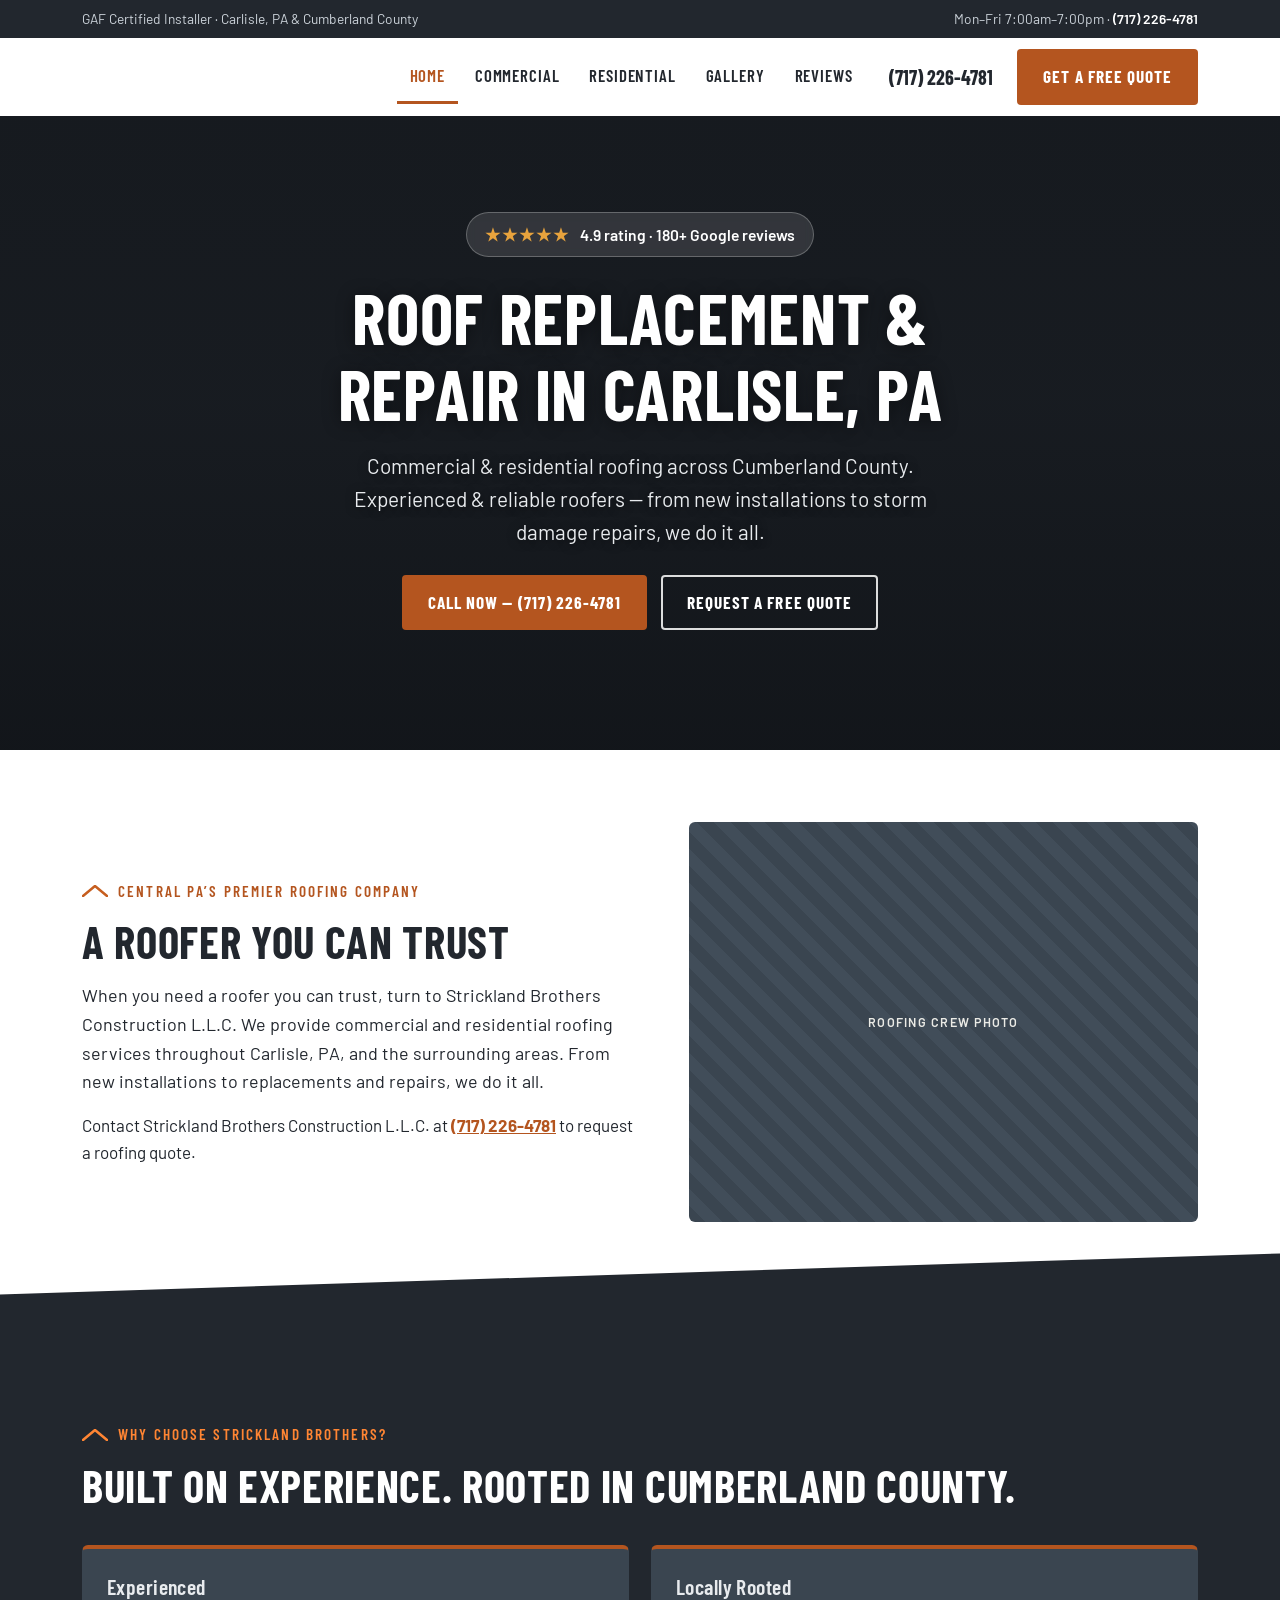
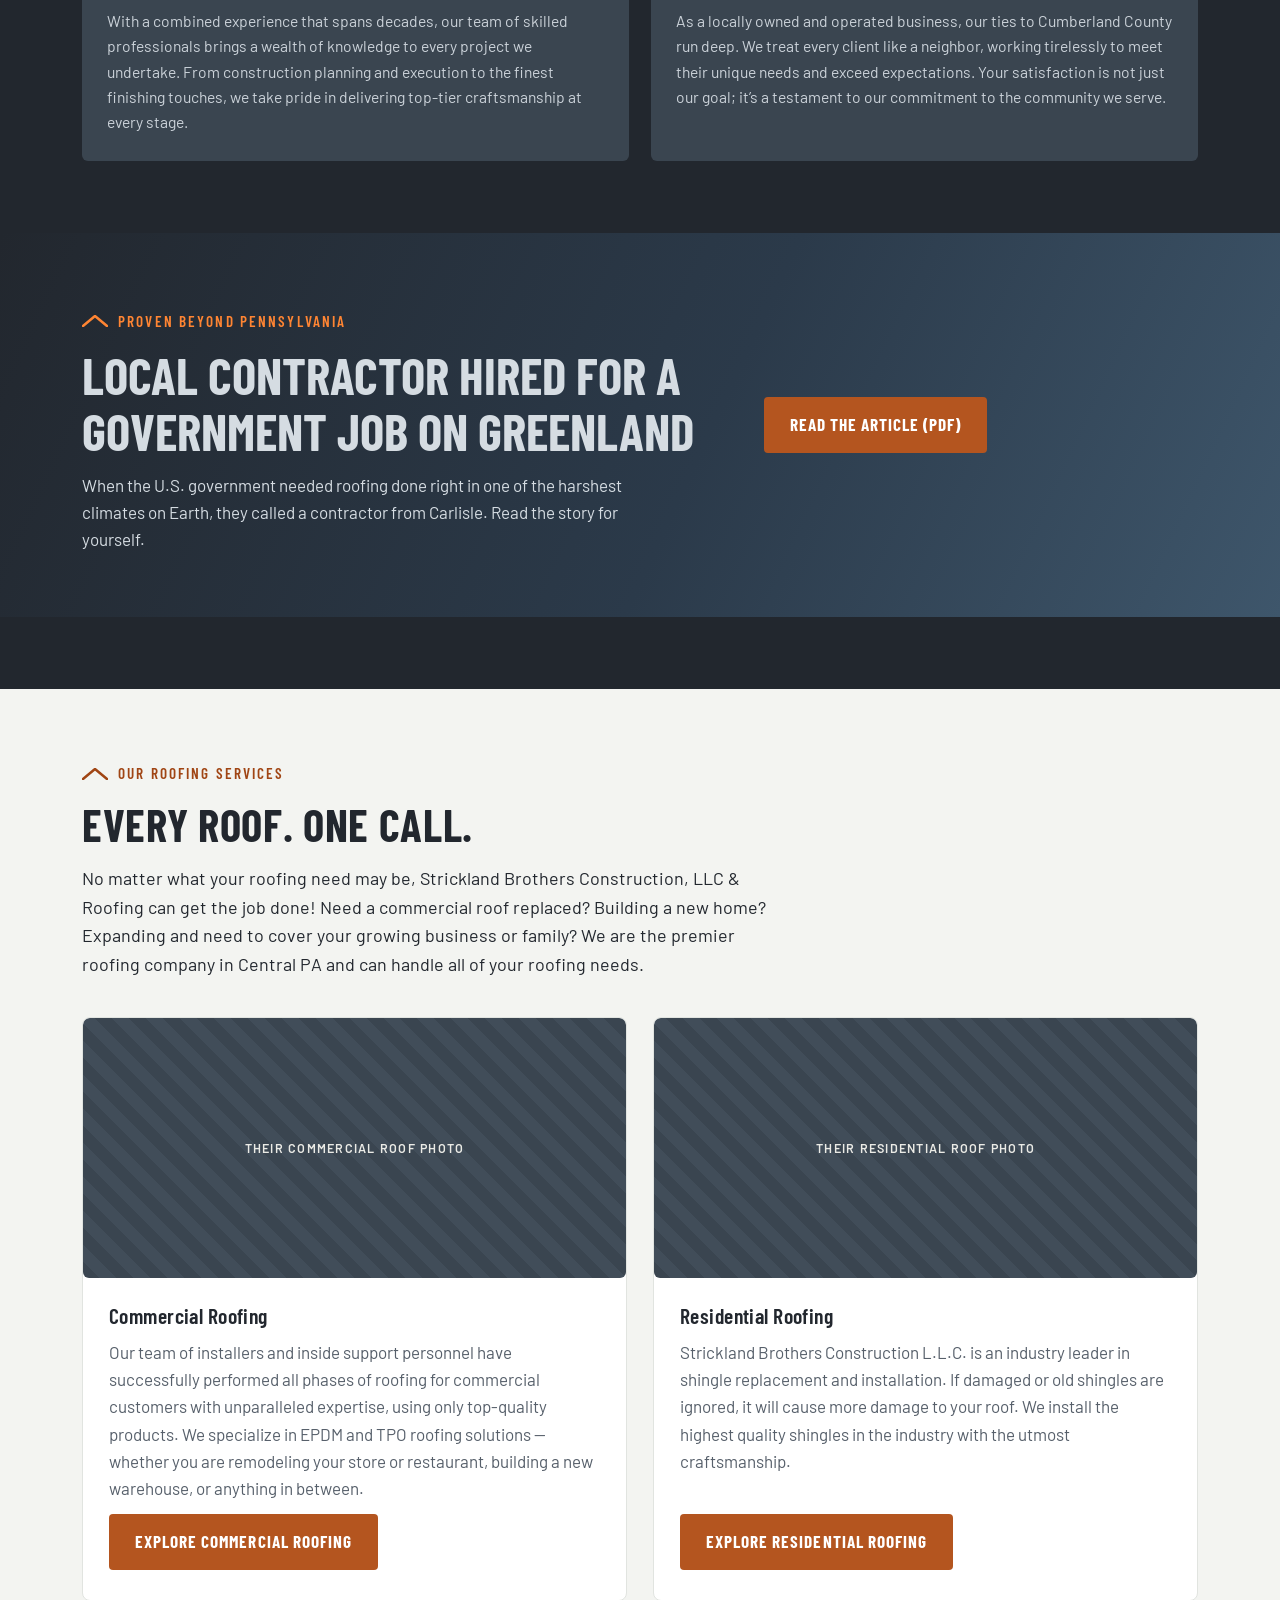
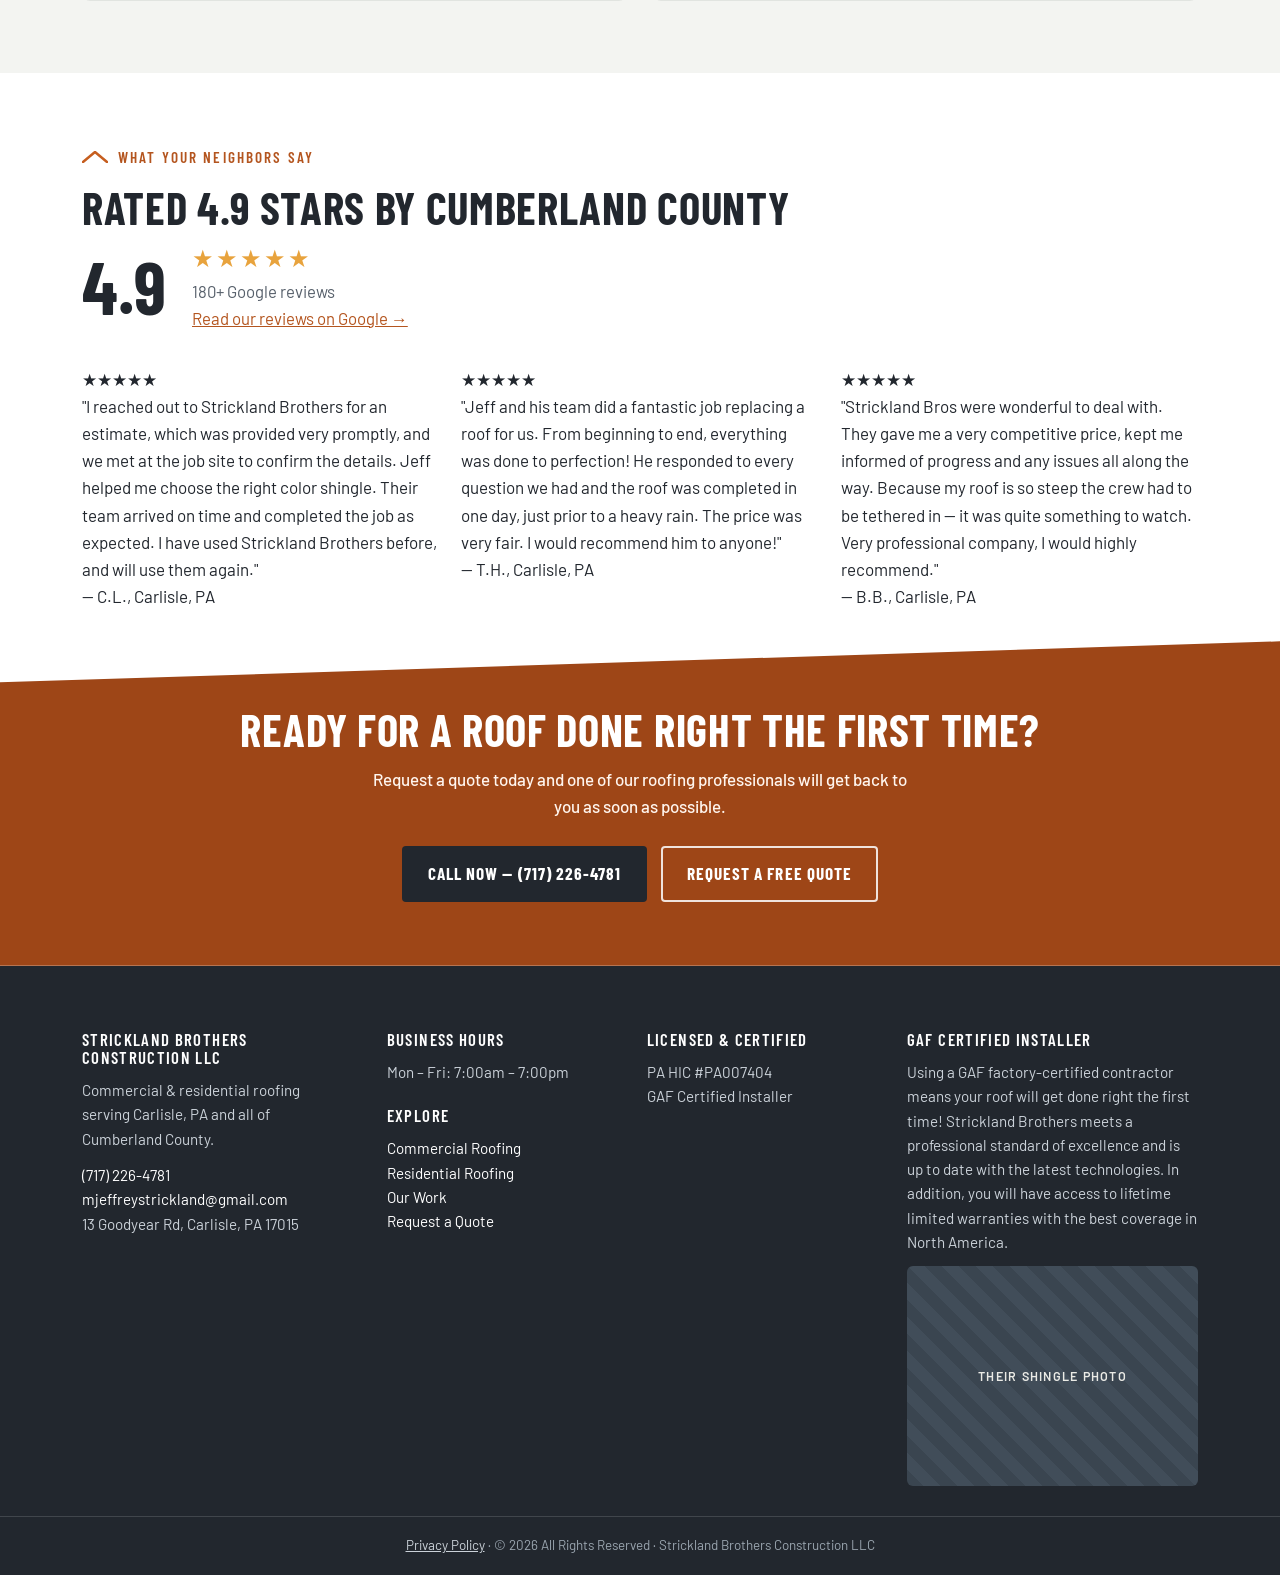
<file: index.html>
<!DOCTYPE html>
<html lang="en">
<head>
<meta charset="utf-8">
<meta name="viewport" content="width=device-width, initial-scale=1">
<title>Roofing Company in Carlisle, PA | Strickland Brothers Construction LLC &amp; Roofing | Cumberland County</title>
<meta name="description" content="Strickland Brothers Construction LLC offers expert commercial and residential roofing in Carlisle, PA and Cumberland County — installations, replacements, and repairs. Call (717) 226-4781.">
<link rel="icon" href="favicon.ico">
<script type="application/ld+json">
{
  "@context": "https://schema.org",
  "@type": "RoofingContractor",
  "name": "Strickland Brothers Construction LLC & Roofing",
  "telephone": "(717) 226-4781",
  "email": "mjeffreystrickland@gmail.com",
  "url": "https://t67d8e125-theta.vercel.app",
  "address": {
    "@type": "PostalAddress",
    "streetAddress": "13 Goodyear Rd",
    "addressLocality": "Carlisle",
    "addressRegion": "PA",
    "postalCode": "17015"
  },
  "geo": {
    "@type": "GeoCoordinates",
    "latitude": 40.2015,
    "longitude": -77.1895
  },
  "areaServed": ["Carlisle", "Cumberland County", "Central PA"],
  "openingHours": "Mo-Fr 07:00-19:00",
  "priceRange": "$$",
  "hasOfferCatalog": {
    "@type": "OfferCatalog",
    "name": "Roofing Services",
    "itemListElement": [
      { "@type": "Offer", "itemOffered": { "@type": "Service", "name": "Commercial Roofing" } },
      { "@type": "Offer", "itemOffered": { "@type": "Service", "name": "Residential Roofing" } }
    ]
  },
  "aggregateRating": {
    "@type": "AggregateRating",
    "ratingValue": "4.9",
    "reviewCount": "180"
  }
}
</script>
<link rel="preconnect" href="https://fonts.googleapis.com">
<link rel="preconnect" href="https://fonts.gstatic.com" crossorigin>
<link href="https://fonts.googleapis.com/css2?family=Barlow+Condensed:wght@600;700&family=Barlow:wght@400;500;600;700&display=swap" rel="stylesheet">
<link rel="stylesheet" href="styles.css">
</head>
<body>
<div class="topbar">
  <div class="wrap">
    <span>GAF Certified Installer &middot; Carlisle, PA &amp; Cumberland County</span>
    <span><span class="hours">Mon&ndash;Fri 7:00am&ndash;7:00pm &middot; </span><a href="tel:7172264781">(717) 226-4781</a></span>
  </div>
</div>
<header class="site-header">
  <div class="wrap">
    <a class="logo" href="index.html" aria-label="Strickland Brothers Construction — home">
      <img data-slot="logo" width="116" height="52" alt="Strickland Brothers Construction LLC &amp; Roofing"
           onerror="this.remove();this.parentElement.querySelector('.logo-text').style.display='block'">
      <span class="logo-text">Strickland Brothers<span>Carlisle &middot; Cumberland Co., PA</span></span>
    </a>
    <button class="nav-toggle" aria-expanded="false" aria-label="Open menu"><span></span><span></span><span></span></button>
    <nav class="nav" aria-label="Main">
    <a href="index.html" aria-current="page">Home</a>
    <a href="commercial.html">Commercial</a>
    <a href="residential.html">Residential</a>
    <a href="gallery.html">Gallery</a>
    <a href="index.html#reviews">Reviews</a>
    </nav>
    <a class="header-phone cta-head" href="tel:7172264781">(717) 226-4781</a>
    <a class="btn btn-copper cta-head" href="contact.html">Get a Free Quote</a>
  </div>
</header>
<main>

<section class="hero">
  <video muted loop playsinline autoplay aria-hidden="true"></video>
  <div class="scrim"></div>
  <div class="wrap">
    <!-- NOTE FOR DANIEL: 4.9 rating verified across their GAF profile (179 reviews),
         RooferRate (170), and other aggregators. Confirm the live count on their
         Google Business Profile and update the number + link below. -->
    <a class="rating-badge" href="https://www.google.com/search?q=Strickland+Brothers+Construction+LLC+and+Roofing+Carlisle+PA+reviews" target="_blank" rel="noopener">
      <span class="stars" aria-hidden="true">&#9733;&#9733;&#9733;&#9733;&#9733;</span>
      <span>4.9 rating &middot; 180+ Google reviews</span>
    </a>
    <h1>Roof Replacement &amp; Repair in Carlisle, PA</h1>
    <p class="sub">Commercial &amp; residential roofing across Cumberland County. Experienced &amp; reliable roofers &mdash; from new installations to storm damage repairs, we do it all.</p>
    <div class="cta-row">
      <a class="btn btn-copper" href="tel:7172264781">Call Now &mdash; (717) 226-4781</a>
      <a class="btn btn-ghost" href="contact.html">Request a Free Quote</a>
    </div>
  </div>
</section>

<section class="section">
  <div class="wrap split">
    <div>
      <p class="ridge"><svg width="26" height="12" viewBox="0 0 26 12" aria-hidden="true"><path d="M1 11 13 1l12 10" fill="none" stroke="currentColor" stroke-width="2.5" stroke-linecap="round" stroke-linejoin="round"/></svg>Central PA&rsquo;s Premier Roofing Company</p>
      <h2>A Roofer You Can Trust</h2>
      <p class="lead" style="margin-top:16px">When you need a roofer you can trust, turn to Strickland Brothers Construction L.L.C. We provide commercial and residential roofing services throughout Carlisle, PA, and the surrounding areas. From new installations to replacements and repairs, we do it all.</p>
      <p style="margin-top:16px">Contact Strickland Brothers Construction L.L.C. at <a href="tel:7172264781"><strong>(717) 226-4781</strong></a> to request a roofing quote.</p>
    </div>
    <div class="photo">
      <img data-slot="home-intro" width="431" height="400" alt="Roofers at work on a residential roof" data-label="Roofing crew photo">
    </div>
  </div>
</section>

<section class="section dark pitch-top">
  <div class="wrap pitch-pad" style="padding-bottom:16px">
    <p class="ridge"><svg width="26" height="12" viewBox="0 0 26 12" aria-hidden="true"><path d="M1 11 13 1l12 10" fill="none" stroke="currentColor" stroke-width="2.5" stroke-linecap="round" stroke-linejoin="round"/></svg>Why Choose Strickland Brothers?</p>
    <h2>Built on Experience. Rooted in Cumberland County.</h2>
    <div class="cards">
      <div class="card">
        <h3>Experienced</h3>
        <p>With a combined experience that spans decades, our team of skilled professionals brings a wealth of knowledge to every project we undertake. From construction planning and execution to the finest finishing touches, we take pride in delivering top-tier craftsmanship at every stage.</p>
      </div>
      <div class="card">
        <h3>Locally Rooted</h3>
        <p>As a locally owned and operated business, our ties to Cumberland County run deep. We treat every client like a neighbor, working tirelessly to meet their unique needs and exceed expectations. Your satisfaction is not just our goal; it&rsquo;s a testament to our commitment to the community we serve.</p>
      </div>
    </div>
  </div>
  <div class="greenland" style="margin-top:56px">
    <div class="wrap">
      <div>
        <p class="ridge"><svg width="26" height="12" viewBox="0 0 26 12" aria-hidden="true"><path d="M1 11 13 1l12 10" fill="none" stroke="currentColor" stroke-width="2.5" stroke-linecap="round" stroke-linejoin="round"/></svg>Proven Beyond Pennsylvania</p>
        <p class="stat">Local Contractor Hired for a Government Job on Greenland</p>
        <p>When the U.S. government needed roofing done right in one of the harshest climates on Earth, they called a contractor from Carlisle. Read the story for yourself.</p>
      </div>
      <div>
        <a class="btn btn-copper" href="https://irp.cdn-website.com/66a233cc/files/uploaded/Greenland.pdf" target="_blank" rel="noopener">Read the Article (PDF)</a>
      </div>
    </div>
  </div>
</section>

<section class="section stone">
  <div class="wrap">
    <p class="ridge"><svg width="26" height="12" viewBox="0 0 26 12" aria-hidden="true"><path d="M1 11 13 1l12 10" fill="none" stroke="currentColor" stroke-width="2.5" stroke-linecap="round" stroke-linejoin="round"/></svg>Our Roofing Services</p>
    <h2>Every Roof. One Call.</h2>
    <p class="lead" style="margin-top:16px">No matter what your roofing need may be, Strickland Brothers Construction, LLC &amp; Roofing can get the job done! Need a commercial roof replaced? Building a new home? Expanding and need to cover your growing business or family? We are the premier roofing company in Central PA and can handle all of your roofing needs.</p>
    <div class="svc-cards">
      <article class="svc">
        <img data-slot="home-commercial" width="700" height="260" alt="Commercial flat roof installation by Strickland Brothers" data-label="Their commercial roof photo">
        <div class="svc-body">
          <h3>Commercial Roofing</h3>
          <p>Our team of installers and inside support personnel have successfully performed all phases of roofing for commercial customers with unparalleled expertise, using only top-quality products. We specialize in EPDM and TPO roofing solutions &mdash; whether you are remodeling your store or restaurant, building a new warehouse, or anything in between.</p>
          <a class="btn btn-copper" href="commercial.html">Explore Commercial Roofing</a>
        </div>
      </article>
      <article class="svc">
        <img data-slot="home-residential" width="700" height="260" alt="New shingle roof installed on a Carlisle home" data-label="Their residential roof photo">
        <div class="svc-body">
          <h3>Residential Roofing</h3>
          <p>Strickland Brothers Construction L.L.C. is an industry leader in shingle replacement and installation. If damaged or old shingles are ignored, it will cause more damage to your roof. We install the highest quality shingles in the industry with the utmost craftsmanship.</p>
          <a class="btn btn-copper" href="residential.html">Explore Residential Roofing</a>
        </div>
      </article>
    </div>
  </div>
</section>

<section class="section" id="reviews">
  <div class="wrap">
    <p class="ridge"><svg width="26" height="12" viewBox="0 0 26 12" aria-hidden="true"><path d="M1 11 13 1l12 10" fill="none" stroke="currentColor" stroke-width="2.5" stroke-linecap="round" stroke-linejoin="round"/></svg>What Your Neighbors Say</p>
    <h2>Rated 4.9 Stars by Cumberland County</h2>
    <div class="review-summary">
      <span class="big-score">4.9</span>
      <div class="meta">
        <div class="stars" aria-hidden="true">&#9733;&#9733;&#9733;&#9733;&#9733;</div>
        <div>180+ Google reviews</div>
        <a href="https://www.google.com/search?q=Strickland+Brothers+Construction+LLC+and+Roofing+Carlisle+PA+reviews" target="_blank" rel="noopener">Read our reviews on Google &rarr;</a>
      </div>
    </div>
    <div class="review-cards">
      <div class="review-card">
        <div class="review-stars">&#9733;&#9733;&#9733;&#9733;&#9733;</div>
        <p class="review-text">"I reached out to Strickland Brothers for an estimate, which was provided very promptly, and we met at the job site to confirm the details. Jeff helped me choose the right color shingle. Their team arrived on time and completed the job as expected. I have used Strickland Brothers before, and will use them again."</p>
        <p class="review-author">— C.L., Carlisle, PA</p>
      </div>
      <div class="review-card">
        <div class="review-stars">&#9733;&#9733;&#9733;&#9733;&#9733;</div>
        <p class="review-text">"Jeff and his team did a fantastic job replacing a roof for us. From beginning to end, everything was done to perfection! He responded to every question we had and the roof was completed in one day, just prior to a heavy rain. The price was very fair. I would recommend him to anyone!"</p>
        <p class="review-author">— T.H., Carlisle, PA</p>
      </div>
      <div class="review-card">
        <div class="review-stars">&#9733;&#9733;&#9733;&#9733;&#9733;</div>
        <p class="review-text">"Strickland Bros were wonderful to deal with. They gave me a very competitive price, kept me informed of progress and any issues all along the way. Because my roof is so steep the crew had to be tethered in — it was quite something to watch. Very professional company, I would highly recommend."</p>
        <p class="review-author">— B.B., Carlisle, PA</p>
      </div>
    </div>
  </div>
</section>
<section class="cta-band pitch-top">
  <div class="wrap pitch-pad" style="padding-bottom:64px">
    <h2>Ready for a Roof Done Right the First Time?</h2>
    <p>Request a quote today and one of our roofing professionals will get back to you as soon as possible.</p>
    <div class="cta-row" style="display:flex;gap:14px;justify-content:center;flex-wrap:wrap">
      <a class="btn btn-dark" href="tel:7172264781">Call Now &mdash; (717) 226-4781</a>
      <a class="btn btn-ghost" href="contact.html">Request a Free Quote</a>
    </div>
  </div>
</section>
</main>
<footer class="site-footer">
  <div class="wrap">
    <div>
      <h3>Strickland Brothers Construction LLC</h3>
      <p>Commercial &amp; residential roofing serving Carlisle, PA and all of Cumberland County.</p>
      <p style="margin-top:12px"><a href="tel:7172264781">(717) 226-4781</a><br>
      <a href="mailto:mjeffreystrickland@gmail.com">mjeffreystrickland@gmail.com</a><br>
      13 Goodyear Rd, Carlisle, PA 17015</p>
    </div>
    <div>
      <h3>Business Hours</h3>
      <p>Mon &ndash; Fri: 7:00am &ndash; 7:00pm</p>
      <h3 style="margin-top:22px">Explore</h3>
      <p><a href="commercial.html">Commercial Roofing</a><br>
      <a href="residential.html">Residential Roofing</a><br>
      <a href="gallery.html">Our Work</a><br>
      <a href="contact.html">Request a Quote</a></p>
    </div>
    <div>
      <h3>Licensed &amp; Certified</h3>
      <!-- NOTE FOR DANIEL: license number sourced from their GAF profile
           (gaf.com listing shows PA007404, GAF ID 1100820). Verify with
           Jeff before the site goes live. -->
      <p>PA HIC #PA007404<br>GAF Certified Installer</p>
    </div>
    <div class="gaf">
      <h3>GAF Certified Installer</h3>
      <p>Using a GAF factory-certified contractor means your roof will get done right the first time! Strickland Brothers meets a professional standard of excellence and is up to date with the latest technologies. In addition, you will have access to lifetime limited warranties with the best coverage in North America.</p>
      <img data-slot="gaf-shingles" width="114" height="150" alt="GAF architectural shingles installed by Strickland Brothers" data-label="Their shingle photo">
    </div>
  </div>
  <div class="footer-legal">
    <!-- NOTE FOR DANIEL: their current privacy policy link points to their web
         vendor's site (darwebconsulting.com/privacy-policy) — a profit leak worth
         mentioning. Replace with their own policy page when they buy. -->
    <a href="privacy.html">Privacy Policy</a> &middot;
    &copy; <span class="year"></span> All Rights Reserved &middot; Strickland Brothers Construction LLC
  </div>
</footer>
<a class="call-fab" href="tel:7172264781">Call Now &mdash; (717) 226-4781</a>
<script src="site.js"></script>
</body>
</html>
</file>
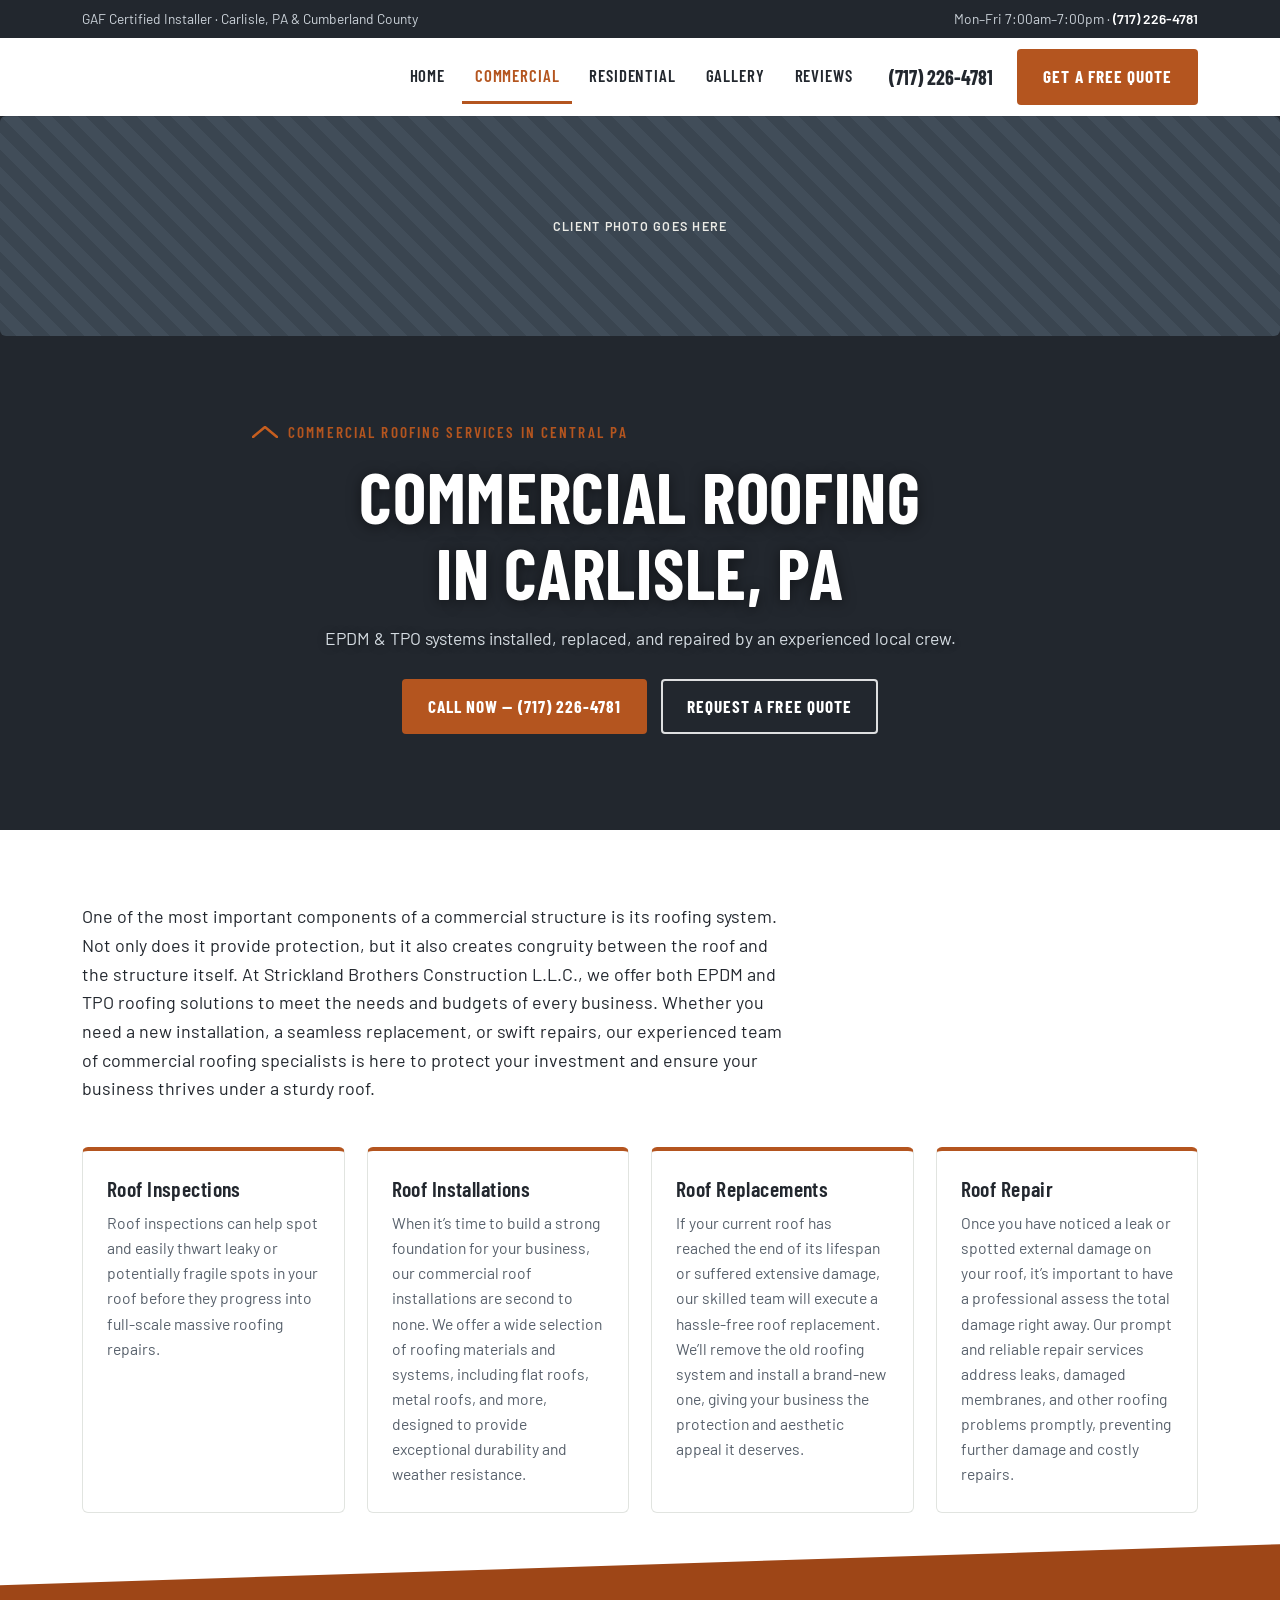
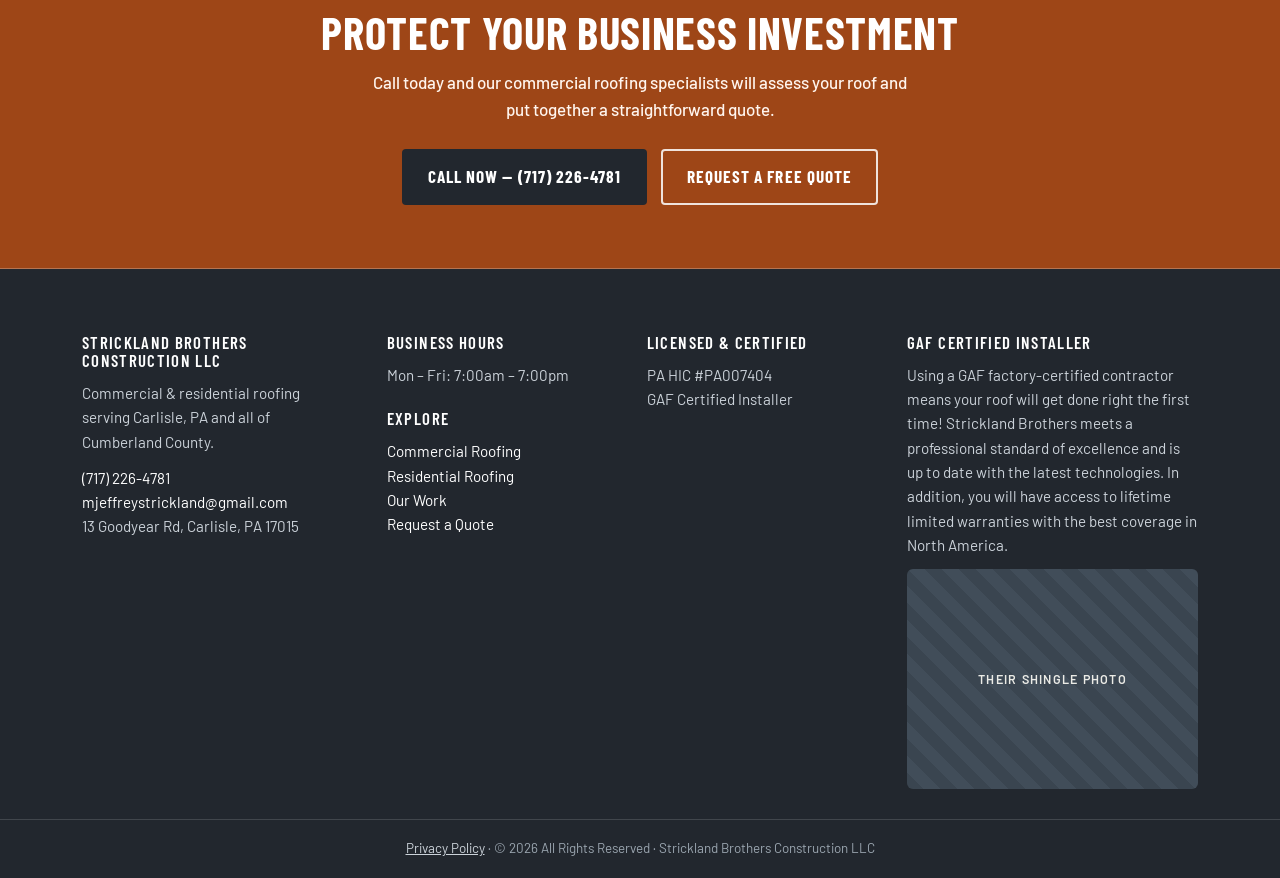
<file: commercial.html>
<!DOCTYPE html>
<html lang="en">
<head>
<meta charset="utf-8">
<meta name="viewport" content="width=device-width, initial-scale=1">
<title>Commercial Roofing in Carlisle, PA | EPDM &amp; TPO | Strickland Brothers Construction</title>
<meta name="description" content="Commercial roof inspections, installations, replacements, and repairs in Carlisle, PA and Cumberland County. EPDM and TPO specialists. Call (717) 226-4781.">
<!-- Favicon: pulled live from their current site. If it doesn't appear,
     view-source their homepage for the real <link rel="icon"> URL.
     Backup: https://www.google.com/s2/favicons?domain=stricklandroofing.net&sz=64
     Self-host the icon file if they buy the site. -->
<link rel="icon" href="https://www.stricklandroofing.net/favicon.ico">
<link rel="preconnect" href="https://fonts.googleapis.com">
<link rel="preconnect" href="https://fonts.gstatic.com" crossorigin>
<link href="https://fonts.googleapis.com/css2?family=Barlow+Condensed:wght@600;700&family=Barlow:wght@400;500;600;700&display=swap" rel="stylesheet">
<link rel="stylesheet" href="styles.css">
</head>
<body>
<div class="topbar">
  <div class="wrap">
    <span>GAF Certified Installer &middot; Carlisle, PA &amp; Cumberland County</span>
    <span><span class="hours">Mon&ndash;Fri 7:00am&ndash;7:00pm &middot; </span><a href="tel:7172264781">(717) 226-4781</a></span>
  </div>
</div>
<header class="site-header">
  <div class="wrap">
    <a class="logo" href="index.html" aria-label="Strickland Brothers Construction — home">
      <img data-slot="logo" width="116" height="52" alt="Strickland Brothers Construction LLC &amp; Roofing"
           onerror="this.remove();this.parentElement.querySelector('.logo-text').style.display='block'">
      <span class="logo-text">Strickland Brothers<span>Carlisle &middot; Cumberland Co., PA</span></span>
    </a>
    <button class="nav-toggle" aria-expanded="false" aria-label="Open menu"><span></span><span></span><span></span></button>
    <nav class="nav" aria-label="Main">
    <a href="index.html">Home</a>
    <a href="commercial.html" aria-current="page">Commercial</a>
    <a href="residential.html">Residential</a>
    <a href="gallery.html">Gallery</a>
    <a href="index.html#reviews">Reviews</a>
    </nav>
    <a class="header-phone cta-head" href="tel:7172264781">(717) 226-4781</a>
    <a class="btn btn-copper cta-head" href="contact.html">Get a Free Quote</a>
  </div>
</header>
<main>

<section class="page-banner">
  <img data-slot="comm-banner" width="1200" height="400" alt="" aria-hidden="true">
  <div class="wrap">
    <p class="ridge"><svg width="26" height="12" viewBox="0 0 26 12" aria-hidden="true"><path d="M1 11 13 1l12 10" fill="none" stroke="currentColor" stroke-width="2.5" stroke-linecap="round" stroke-linejoin="round"/></svg>Commercial Roofing Services in Central PA</p>
    <h1>Commercial Roofing in Carlisle, PA</h1>
    <p class="sub">EPDM &amp; TPO systems installed, replaced, and repaired by an experienced local crew.</p>
    <div class="cta-row" style="display:flex;gap:14px;justify-content:center;flex-wrap:wrap;margin-top:26px">
      <a class="btn btn-copper" href="tel:7172264781">Call Now &mdash; (717) 226-4781</a>
      <a class="btn btn-ghost" href="contact.html">Request a Free Quote</a>
    </div>
  </div>
</section>

<section class="section">
  <div class="wrap">
    <p class="lead">One of the most important components of a commercial structure is its roofing system. Not only does it provide protection, but it also creates congruity between the roof and the structure itself. At Strickland Brothers Construction L.L.C., we offer both EPDM and TPO roofing solutions to meet the needs and budgets of every business. Whether you need a new installation, a seamless replacement, or swift repairs, our experienced team of commercial roofing specialists is here to protect your investment and ensure your business thrives under a sturdy roof.</p>
    <div class="cards four" style="margin-top:44px">
      <div class="card">
        <h3>Roof Inspections</h3>
        <p>Roof inspections can help spot and easily thwart leaky or potentially fragile spots in your roof before they progress into full-scale massive roofing repairs.</p>
      </div>
      <div class="card">
        <h3>Roof Installations</h3>
        <p>When it&rsquo;s time to build a strong foundation for your business, our commercial roof installations are second to none. We offer a wide selection of roofing materials and systems, including flat roofs, metal roofs, and more, designed to provide exceptional durability and weather resistance.</p>
      </div>
      <div class="card">
        <h3>Roof Replacements</h3>
        <p>If your current roof has reached the end of its lifespan or suffered extensive damage, our skilled team will execute a hassle-free roof replacement. We&rsquo;ll remove the old roofing system and install a brand-new one, giving your business the protection and aesthetic appeal it deserves.</p>
      </div>
      <div class="card">
        <h3>Roof Repair</h3>
        <p>Once you have noticed a leak or spotted external damage on your roof, it&rsquo;s important to have a professional assess the total damage right away. Our prompt and reliable repair services address leaks, damaged membranes, and other roofing problems promptly, preventing further damage and costly repairs.</p>
      </div>
    </div>
  </div>
</section>
<section class="cta-band pitch-top">
  <div class="wrap pitch-pad" style="padding-bottom:64px">
    <h2>Protect Your Business Investment</h2>
    <p>Call today and our commercial roofing specialists will assess your roof and put together a straightforward quote.</p>
    <div class="cta-row" style="display:flex;gap:14px;justify-content:center;flex-wrap:wrap">
      <a class="btn btn-dark" href="tel:7172264781">Call Now &mdash; (717) 226-4781</a>
      <a class="btn btn-ghost" href="contact.html">Request a Free Quote</a>
    </div>
  </div>
</section>
</main>
<footer class="site-footer">
  <div class="wrap">
    <div>
      <h3>Strickland Brothers Construction LLC</h3>
      <p>Commercial &amp; residential roofing serving Carlisle, PA and all of Cumberland County.</p>
      <p style="margin-top:12px"><a href="tel:7172264781">(717) 226-4781</a><br>
      <a href="mailto:mjeffreystrickland@gmail.com">mjeffreystrickland@gmail.com</a><br>
      13 Goodyear Rd, Carlisle, PA 17015</p>
    </div>
    <div>
      <h3>Business Hours</h3>
      <p>Mon &ndash; Fri: 7:00am &ndash; 7:00pm</p>
      <h3 style="margin-top:22px">Explore</h3>
      <p><a href="commercial.html">Commercial Roofing</a><br>
      <a href="residential.html">Residential Roofing</a><br>
      <a href="gallery.html">Our Work</a><br>
      <a href="contact.html">Request a Quote</a></p>
    </div>
    <div>
      <h3>Licensed &amp; Certified</h3>
      <!-- NOTE FOR DANIEL: license number sourced from their GAF profile
           (gaf.com listing shows PA007404, GAF ID 1100820). Verify with
           Jeff before the site goes live. -->
      <p>PA HIC #PA007404<br>GAF Certified Installer</p>
    </div>
    <div class="gaf">
      <h3>GAF Certified Installer</h3>
      <p>Using a GAF factory-certified contractor means your roof will get done right the first time! Strickland Brothers meets a professional standard of excellence and is up to date with the latest technologies. In addition, you will have access to lifetime limited warranties with the best coverage in North America.</p>
      <img data-slot="gaf-shingles" width="114" height="150" alt="GAF architectural shingles installed by Strickland Brothers" data-label="Their shingle photo">
    </div>
  </div>
  <div class="footer-legal">
    <!-- NOTE FOR DANIEL: their current privacy policy link points to their web
         vendor's site (darwebconsulting.com/privacy-policy) — a profit leak worth
         mentioning. Replace with their own policy page when they buy. -->
    <a href="privacy.html" >Privacy Policy</a> &middot;
    &copy; <span class="year"></span> All Rights Reserved &middot; Strickland Brothers Construction LLC
  </div>
</footer>
<a class="call-fab" href="tel:7172264781">Call Now &mdash; (717) 226-4781</a>
<script src="site.js"></script>
</body>
</html>
</file>
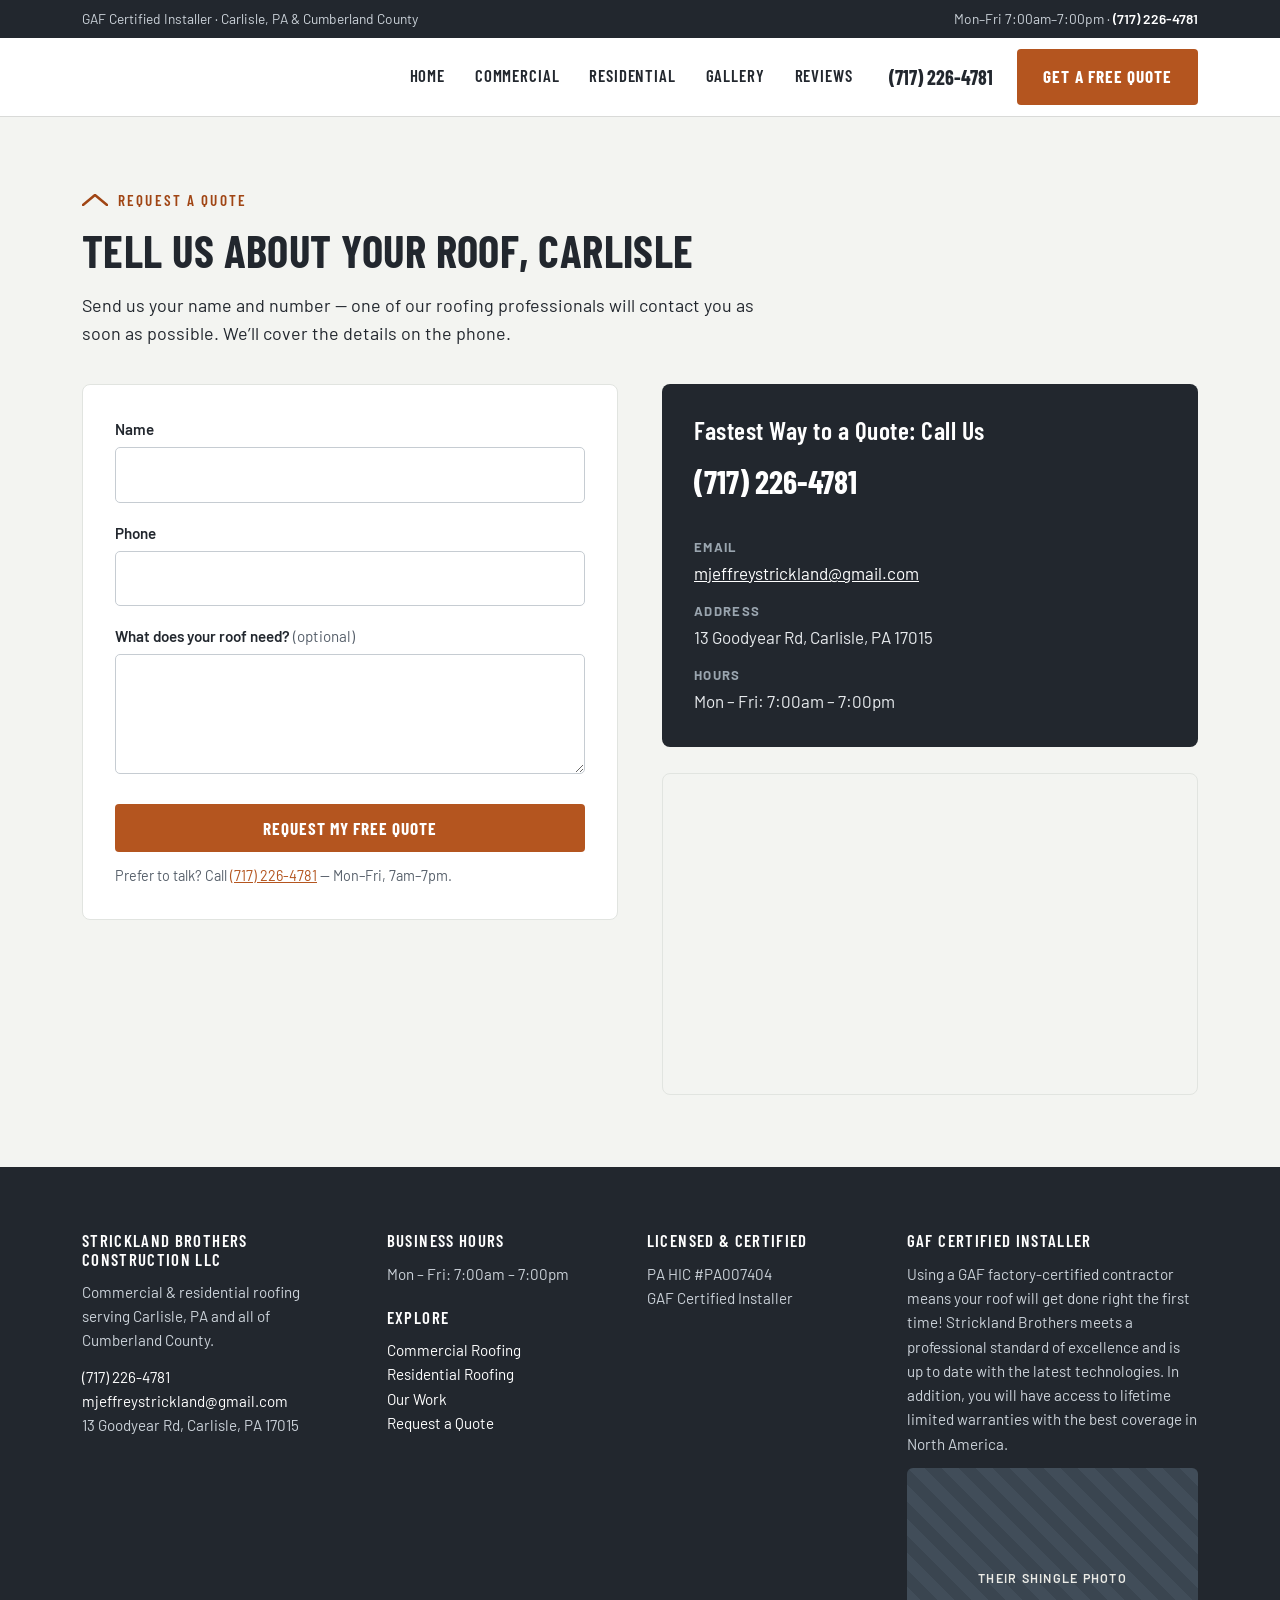
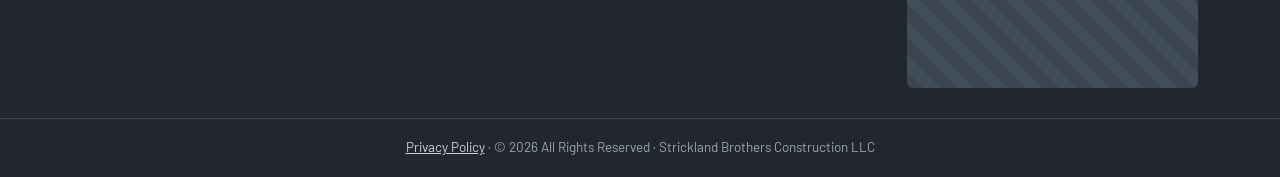
<file: contact.html>
<!DOCTYPE html>
<html lang="en">
<head>
<meta charset="utf-8">
<meta name="viewport" content="width=device-width, initial-scale=1">
<title>Request a Free Roofing Quote | Strickland Brothers Construction | Carlisle, PA</title>
<meta name="description" content="Request a free roofing quote from Strickland Brothers Construction in Carlisle, PA. Call (717) 226-4781 or send us your name and number — we'll handle the rest.">
<!-- Favicon: pulled live from their current site. If it doesn't appear,
     view-source their homepage for the real <link rel="icon"> URL.
     Backup: https://www.google.com/s2/favicons?domain=stricklandroofing.net&sz=64
     Self-host the icon file if they buy the site. -->
<link rel="icon" href="https://www.stricklandroofing.net/favicon.ico">
<link rel="preconnect" href="https://fonts.googleapis.com">
<link rel="preconnect" href="https://fonts.gstatic.com" crossorigin>
<link href="https://fonts.googleapis.com/css2?family=Barlow+Condensed:wght@600;700&family=Barlow:wght@400;500;600;700&display=swap" rel="stylesheet">
<link rel="stylesheet" href="styles.css">
</head>
<body>
<div class="topbar">
  <div class="wrap">
    <span>GAF Certified Installer &middot; Carlisle, PA &amp; Cumberland County</span>
    <span><span class="hours">Mon&ndash;Fri 7:00am&ndash;7:00pm &middot; </span><a href="tel:7172264781">(717) 226-4781</a></span>
  </div>
</div>
<header class="site-header">
  <div class="wrap">
    <a class="logo" href="index.html" aria-label="Strickland Brothers Construction — home">
      <img data-slot="logo" width="116" height="52" alt="Strickland Brothers Construction LLC &amp; Roofing"
           onerror="this.remove();this.parentElement.querySelector('.logo-text').style.display='block'">
      <span class="logo-text">Strickland Brothers<span>Carlisle &middot; Cumberland Co., PA</span></span>
    </a>
    <button class="nav-toggle" aria-expanded="false" aria-label="Open menu"><span></span><span></span><span></span></button>
    <nav class="nav" aria-label="Main">
    <a href="index.html">Home</a>
    <a href="commercial.html">Commercial</a>
    <a href="residential.html">Residential</a>
    <a href="gallery.html">Gallery</a>
    <a href="index.html#reviews">Reviews</a>
    </nav>
    <a class="header-phone cta-head" href="tel:7172264781">(717) 226-4781</a>
    <a class="btn btn-copper cta-head" href="contact.html">Get a Free Quote</a>
  </div>
</header>
<main>

<section class="section stone">
  <div class="wrap">
    <p class="ridge"><svg width="26" height="12" viewBox="0 0 26 12" aria-hidden="true"><path d="M1 11 13 1l12 10" fill="none" stroke="currentColor" stroke-width="2.5" stroke-linecap="round" stroke-linejoin="round"/></svg>Request a Quote</p>
    <h1 class="h1-page">Tell Us About Your Roof, Carlisle</h1>
    <p class="lead" style="margin-top:16px">Send us your name and number &mdash; one of our roofing professionals will contact you as soon as possible. We&rsquo;ll cover the details on the phone.</p>
    <div class="quote-grid">
      <form class="form-card" id="quote-form" novalidate>
        <label for="q-name">Name</label>
        <input id="q-name" name="name" type="text" autocomplete="name" required>
        <label for="q-phone">Phone</label>
        <input id="q-phone" name="phone" type="tel" autocomplete="tel" required>
        <label for="q-msg">What does your roof need? <span style="font-weight:400;color:var(--ink-soft)">(optional)</span></label>
        <textarea id="q-msg" name="message"></textarea>
        <!-- honeypot — hidden from humans, catches bots. No CAPTCHA needed. -->
        <input type="text" name="company" tabindex="-1" autocomplete="off" style="position:absolute;left:-9999px" aria-hidden="true">
        <button class="btn btn-copper" type="submit">Request My Free Quote</button>
        <p class="form-note">Prefer to talk? Call <a href="tel:7172264781">(717) 226-4781</a> &mdash; Mon&ndash;Fri, 7am&ndash;7pm.</p>
        <div class="form-confirm" role="status">Thank you for contacting us. One of our roofing professionals will contact you as soon as possible!</div>
      </form>
      <div>
        <div class="talk-card">
          <h3>Fastest Way to a Quote: Call Us</h3>
          <a class="phone-big" href="tel:7172264781">(717) 226-4781</a>
          <dl>
            <dt>Email</dt><dd><a href="mailto:mjeffreystrickland@gmail.com">mjeffreystrickland@gmail.com</a></dd>
            <dt>Address</dt><dd>13 Goodyear Rd, Carlisle, PA 17015</dd>
            <dt>Hours</dt><dd>Mon &ndash; Fri: 7:00am &ndash; 7:00pm</dd>
          </dl>
        </div>
        <div class="map-embed">
          <iframe title="Map to Strickland Brothers Construction, 13 Goodyear Rd, Carlisle PA"
            src="https://www.google.com/maps?q=13+Goodyear+Rd,+Carlisle,+PA+17015&output=embed"
            loading="lazy" referrerpolicy="no-referrer-when-downgrade"></iframe>
        </div>
      </div>
    </div>
  </div>
</section>
</main>
<footer class="site-footer">
  <div class="wrap">
    <div>
      <h3>Strickland Brothers Construction LLC</h3>
      <p>Commercial &amp; residential roofing serving Carlisle, PA and all of Cumberland County.</p>
      <p style="margin-top:12px"><a href="tel:7172264781">(717) 226-4781</a><br>
      <a href="mailto:mjeffreystrickland@gmail.com">mjeffreystrickland@gmail.com</a><br>
      13 Goodyear Rd, Carlisle, PA 17015</p>
    </div>
    <div>
      <h3>Business Hours</h3>
      <p>Mon &ndash; Fri: 7:00am &ndash; 7:00pm</p>
      <h3 style="margin-top:22px">Explore</h3>
      <p><a href="commercial.html">Commercial Roofing</a><br>
      <a href="residential.html">Residential Roofing</a><br>
      <a href="gallery.html">Our Work</a><br>
      <a href="contact.html">Request a Quote</a></p>
    </div>
    <div>
      <h3>Licensed &amp; Certified</h3>
      <!-- NOTE FOR DANIEL: license number sourced from their GAF profile
           (gaf.com listing shows PA007404, GAF ID 1100820). Verify with
           Jeff before the site goes live. -->
      <p>PA HIC #PA007404<br>GAF Certified Installer</p>
    </div>
    <div class="gaf">
      <h3>GAF Certified Installer</h3>
      <p>Using a GAF factory-certified contractor means your roof will get done right the first time! Strickland Brothers meets a professional standard of excellence and is up to date with the latest technologies. In addition, you will have access to lifetime limited warranties with the best coverage in North America.</p>
      <img data-slot="gaf-shingles" width="114" height="150" alt="GAF architectural shingles installed by Strickland Brothers" data-label="Their shingle photo">
    </div>
  </div>
  <div class="footer-legal">
    <!-- NOTE FOR DANIEL: their current privacy policy link points to their web
         vendor's site (darwebconsulting.com/privacy-policy) — a profit leak worth
         mentioning. Replace with their own policy page when they buy. -->
    <a href="privacy.html" >Privacy Policy</a> &middot;
    &copy; <span class="year"></span> All Rights Reserved &middot; Strickland Brothers Construction LLC
  </div>
</footer>
<a class="call-fab" href="tel:7172264781">Call Now &mdash; (717) 226-4781</a>
<script src="site.js"></script>
</body>
</html>
</file>
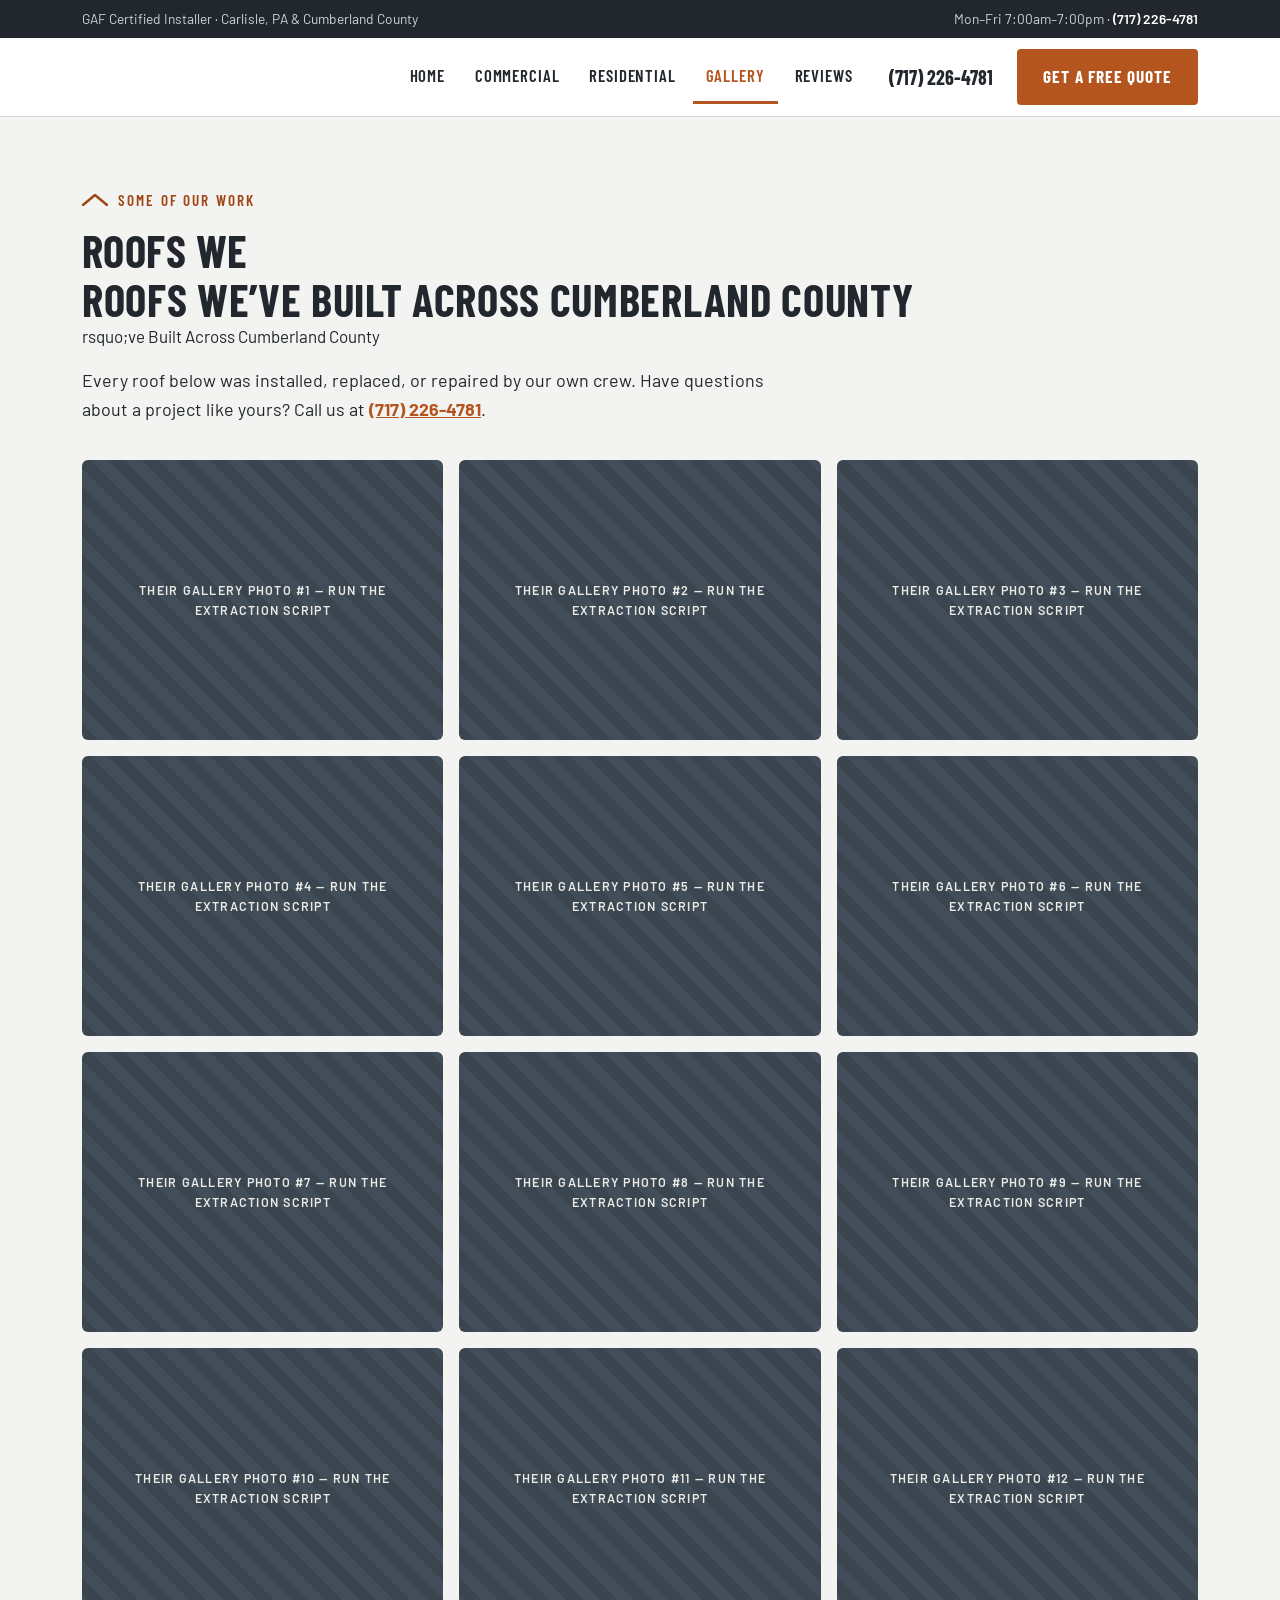
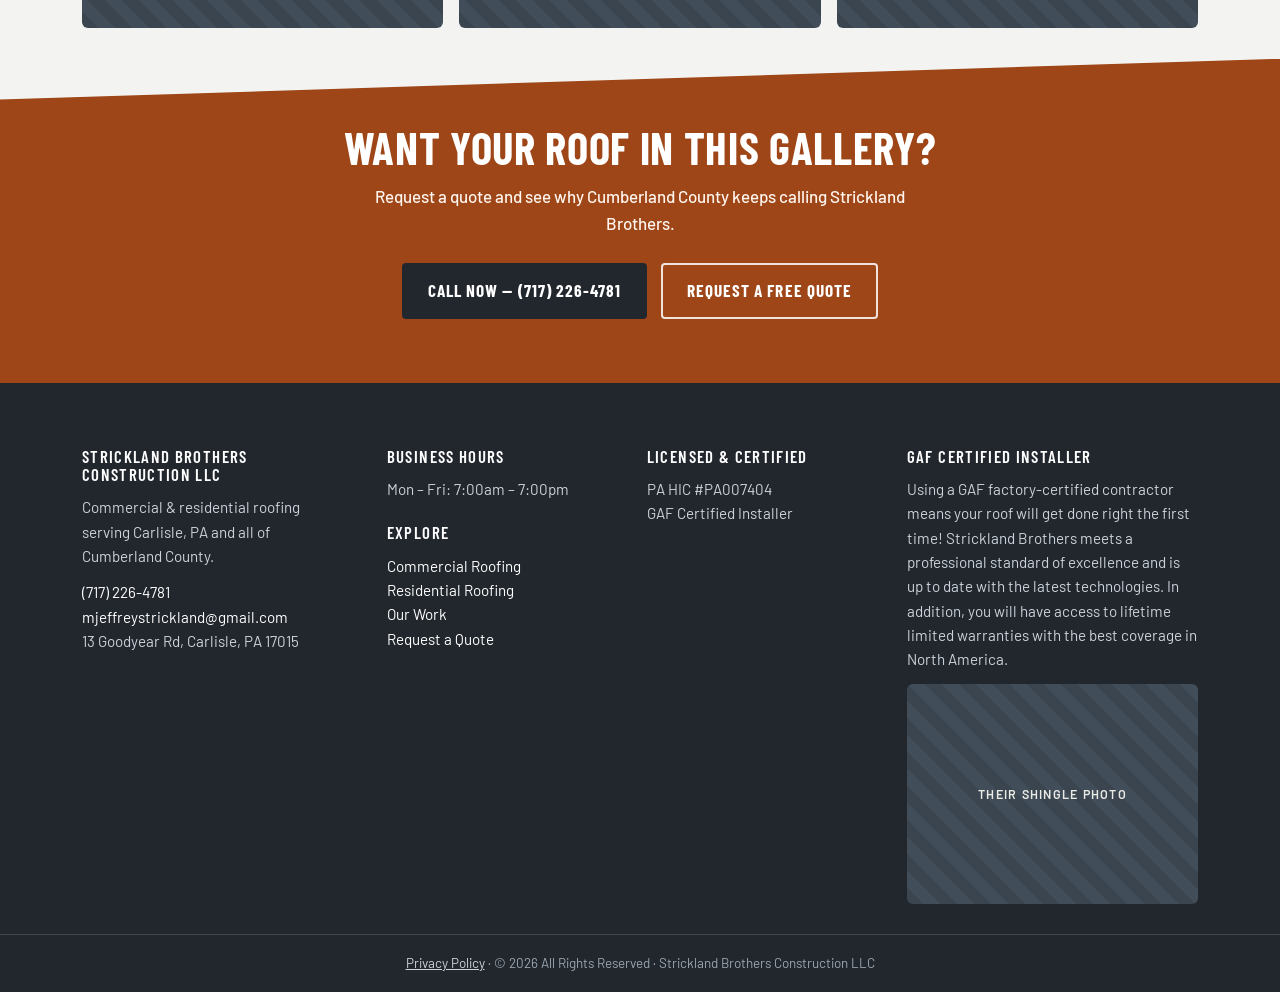
<file: gallery.html>
<!DOCTYPE html>
<html lang="en">
<head>
<meta charset="utf-8">
<meta name="viewport" content="width=device-width, initial-scale=1">
<title>Roofing Project Gallery | Strickland Brothers Construction | Carlisle, PA</title>
<meta name="description" content="See completed commercial and residential roofing projects by Strickland Brothers Construction in Carlisle, PA and Cumberland County.">
<!-- Favicon: pulled live from their current site. If it doesn't appear,
     view-source their homepage for the real <link rel="icon"> URL.
     Backup: https://www.google.com/s2/favicons?domain=stricklandroofing.net&sz=64
     Self-host the icon file if they buy the site. -->
<link rel="icon" href="https://www.stricklandroofing.net/favicon.ico">
<link rel="preconnect" href="https://fonts.googleapis.com">
<link rel="preconnect" href="https://fonts.gstatic.com" crossorigin>
<link href="https://fonts.googleapis.com/css2?family=Barlow+Condensed:wght@600;700&family=Barlow:wght@400;500;600;700&display=swap" rel="stylesheet">
<link rel="stylesheet" href="styles.css">
</head>
<body>
<div class="topbar">
  <div class="wrap">
    <span>GAF Certified Installer &middot; Carlisle, PA &amp; Cumberland County</span>
    <span><span class="hours">Mon&ndash;Fri 7:00am&ndash;7:00pm &middot; </span><a href="tel:7172264781">(717) 226-4781</a></span>
  </div>
</div>
<header class="site-header">
  <div class="wrap">
    <a class="logo" href="index.html" aria-label="Strickland Brothers Construction — home">
      <img data-slot="logo" width="116" height="52" alt="Strickland Brothers Construction LLC &amp; Roofing"
           onerror="this.remove();this.parentElement.querySelector('.logo-text').style.display='block'">
      <span class="logo-text">Strickland Brothers<span>Carlisle &middot; Cumberland Co., PA</span></span>
    </a>
    <button class="nav-toggle" aria-expanded="false" aria-label="Open menu"><span></span><span></span><span></span></button>
    <nav class="nav" aria-label="Main">
    <a href="index.html">Home</a>
    <a href="commercial.html">Commercial</a>
    <a href="residential.html">Residential</a>
    <a href="gallery.html" aria-current="page">Gallery</a>
    <a href="index.html#reviews">Reviews</a>
    </nav>
    <a class="header-phone cta-head" href="tel:7172264781">(717) 226-4781</a>
    <a class="btn btn-copper cta-head" href="contact.html">Get a Free Quote</a>
  </div>
</header>
<main>

<section class="section stone">
  <div class="wrap">
    <p class="ridge"><svg width="26" height="12" viewBox="0 0 26 12" aria-hidden="true"><path d="M1 11 13 1l12 10" fill="none" stroke="currentColor" stroke-width="2.5" stroke-linecap="round" stroke-linejoin="round"/></svg>Some of Our Work</p>
    <h1 class="h1-page">Roofs We<h2>Roofs We&rsquo;ve Built Across Cumberland County</h2>rsquo;ve Built Across Cumberland County</h1>
    <p class="lead" style="margin-top:16px">Every roof below was installed, replaced, or repaired by our own crew. Have questions about a project like yours? Call us at <a href="tel:7172264781"><strong>(717) 226-4781</strong></a>.</p>
    <div class="gallery-grid">
      <img data-slot="g1" alt="Completed roofing project by Strickland Brothers" data-label="Their gallery photo #1 &mdash; run the extraction script">
      <img data-slot="g2" alt="Completed roofing project by Strickland Brothers" data-label="Their gallery photo #2 &mdash; run the extraction script">
      <img data-slot="g3" alt="Completed roofing project by Strickland Brothers" data-label="Their gallery photo #3 &mdash; run the extraction script">
      <img data-slot="g4" alt="Completed roofing project by Strickland Brothers" data-label="Their gallery photo #4 &mdash; run the extraction script">
      <img data-slot="g5" alt="Completed roofing project by Strickland Brothers" data-label="Their gallery photo #5 &mdash; run the extraction script">
      <img data-slot="g6" alt="Completed roofing project by Strickland Brothers" data-label="Their gallery photo #6 &mdash; run the extraction script">
      <img data-slot="g7" alt="Completed roofing project by Strickland Brothers" data-label="Their gallery photo #7 &mdash; run the extraction script">
      <img data-slot="g8" alt="Completed roofing project by Strickland Brothers" data-label="Their gallery photo #8 &mdash; run the extraction script">
      <img data-slot="g9" alt="Completed roofing project by Strickland Brothers" data-label="Their gallery photo #9 &mdash; run the extraction script">
      <img data-slot="g10" alt="Completed roofing project by Strickland Brothers" data-label="Their gallery photo #10 &mdash; run the extraction script">
      <img data-slot="g11" alt="Completed roofing project by Strickland Brothers" data-label="Their gallery photo #11 &mdash; run the extraction script">
      <img data-slot="g12" alt="Completed roofing project by Strickland Brothers" data-label="Their gallery photo #12 &mdash; run the extraction script">
    </div>
  </div>
</section>
<section class="cta-band pitch-top">
  <div class="wrap pitch-pad" style="padding-bottom:64px">
    <h2>Want Your Roof in This Gallery?</h2>
    <p>Request a quote and see why Cumberland County keeps calling Strickland Brothers.</p>
    <div class="cta-row" style="display:flex;gap:14px;justify-content:center;flex-wrap:wrap">
      <a class="btn btn-dark" href="tel:7172264781">Call Now &mdash; (717) 226-4781</a>
      <a class="btn btn-ghost" href="contact.html">Request a Free Quote</a>
    </div>
  </div>
</section>
</main>
<footer class="site-footer">
  <div class="wrap">
    <div>
      <h3>Strickland Brothers Construction LLC</h3>
      <p>Commercial &amp; residential roofing serving Carlisle, PA and all of Cumberland County.</p>
      <p style="margin-top:12px"><a href="tel:7172264781">(717) 226-4781</a><br>
      <a href="mailto:mjeffreystrickland@gmail.com">mjeffreystrickland@gmail.com</a><br>
      13 Goodyear Rd, Carlisle, PA 17015</p>
    </div>
    <div>
      <h3>Business Hours</h3>
      <p>Mon &ndash; Fri: 7:00am &ndash; 7:00pm</p>
      <h3 style="margin-top:22px">Explore</h3>
      <p><a href="commercial.html">Commercial Roofing</a><br>
      <a href="residential.html">Residential Roofing</a><br>
      <a href="gallery.html">Our Work</a><br>
      <a href="contact.html">Request a Quote</a></p>
    </div>
    <div>
      <h3>Licensed &amp; Certified</h3>
      <!-- NOTE FOR DANIEL: license number sourced from their GAF profile
           (gaf.com listing shows PA007404, GAF ID 1100820). Verify with
           Jeff before the site goes live. -->
      <p>PA HIC #PA007404<br>GAF Certified Installer</p>
    </div>
    <div class="gaf">
      <h3>GAF Certified Installer</h3>
      <p>Using a GAF factory-certified contractor means your roof will get done right the first time! Strickland Brothers meets a professional standard of excellence and is up to date with the latest technologies. In addition, you will have access to lifetime limited warranties with the best coverage in North America.</p>
      <img data-slot="gaf-shingles" width="114" height="150" alt="GAF architectural shingles installed by Strickland Brothers" data-label="Their shingle photo">
    </div>
  </div>
  <div class="footer-legal">
    <!-- NOTE FOR DANIEL: their current privacy policy link points to their web
         vendor's site (darwebconsulting.com/privacy-policy) — a profit leak worth
         mentioning. Replace with their own policy page when they buy. -->
    <a href="privacy.html" >Privacy Policy</a> &middot;
    &copy; <span class="year"></span> All Rights Reserved &middot; Strickland Brothers Construction LLC
  </div>
</footer>
<a class="call-fab" href="tel:7172264781">Call Now &mdash; (717) 226-4781</a>
<script src="site.js"></script>
</body>
</html>
</file>
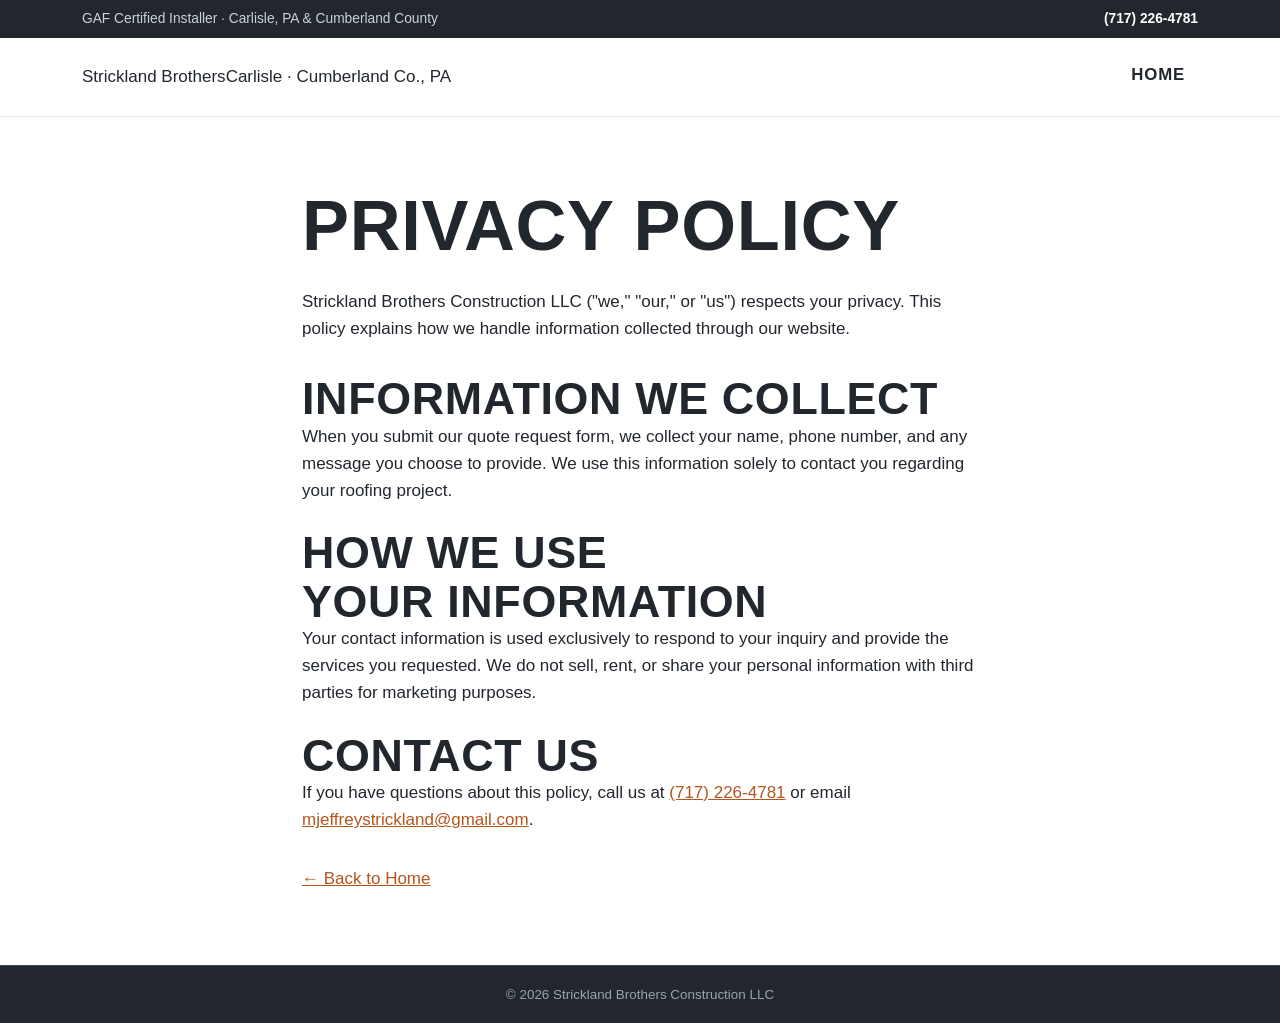
<file: privacy.html>
<!DOCTYPE html>
<html lang="en">
<head>
<meta charset="utf-8">
<meta name="viewport" content="width=device-width, initial-scale=1">
<title>Privacy Policy | Strickland Brothers Construction LLC</title>
<link rel="stylesheet" href="styles.css">
</head>
<body>
<div class="topbar">
  <div class="wrap">
    <span>GAF Certified Installer &middot; Carlisle, PA &amp; Cumberland County</span>
    <span><a href="tel:7172264781">(717) 226-4781</a></span>
  </div>
</div>
<header class="site-header">
  <div class="wrap">
    <a class="logo" href="index.html">Strickland Brothers<span>Carlisle &middot; Cumberland Co., PA</span></a>
    <nav class="nav"><a href="index.html">Home</a></nav>
  </div>
</header>
<section class="section">
  <div class="wrap" style="max-width:720px">
    <h1>Privacy Policy</h1>
    <p style="margin-top:24px">Strickland Brothers Construction LLC ("we," "our," or "us") respects your privacy. This policy explains how we handle information collected through our website.</p>

    <h2 style="margin-top:32px">Information We Collect</h2>
    <p>When you submit our quote request form, we collect your name, phone number, and any message you choose to provide. We use this information solely to contact you regarding your roofing project.</p>

    <h2 style="margin-top:24px">How We Use Your Information</h2>
    <p>Your contact information is used exclusively to respond to your inquiry and provide the services you requested. We do not sell, rent, or share your personal information with third parties for marketing purposes.</p>

    <h2 style="margin-top:24px">Contact Us</h2>
    <p>If you have questions about this policy, call us at <a href="tel:7172264781">(717) 226-4781</a> or email <a href="mailto:mjeffreystrickland@gmail.com">mjeffreystrickland@gmail.com</a>.</p>

    <p style="margin-top:32px"><a href="index.html">&larr; Back to Home</a></p>
  </div>
</section>
<footer class="site-footer">
  <div class="footer-legal">&copy; <span class="year"></span> Strickland Brothers Construction LLC</div>
</footer>
<script>document.querySelector('.year').textContent = new Date().getFullYear()</script>
</body>
</html>
</file>
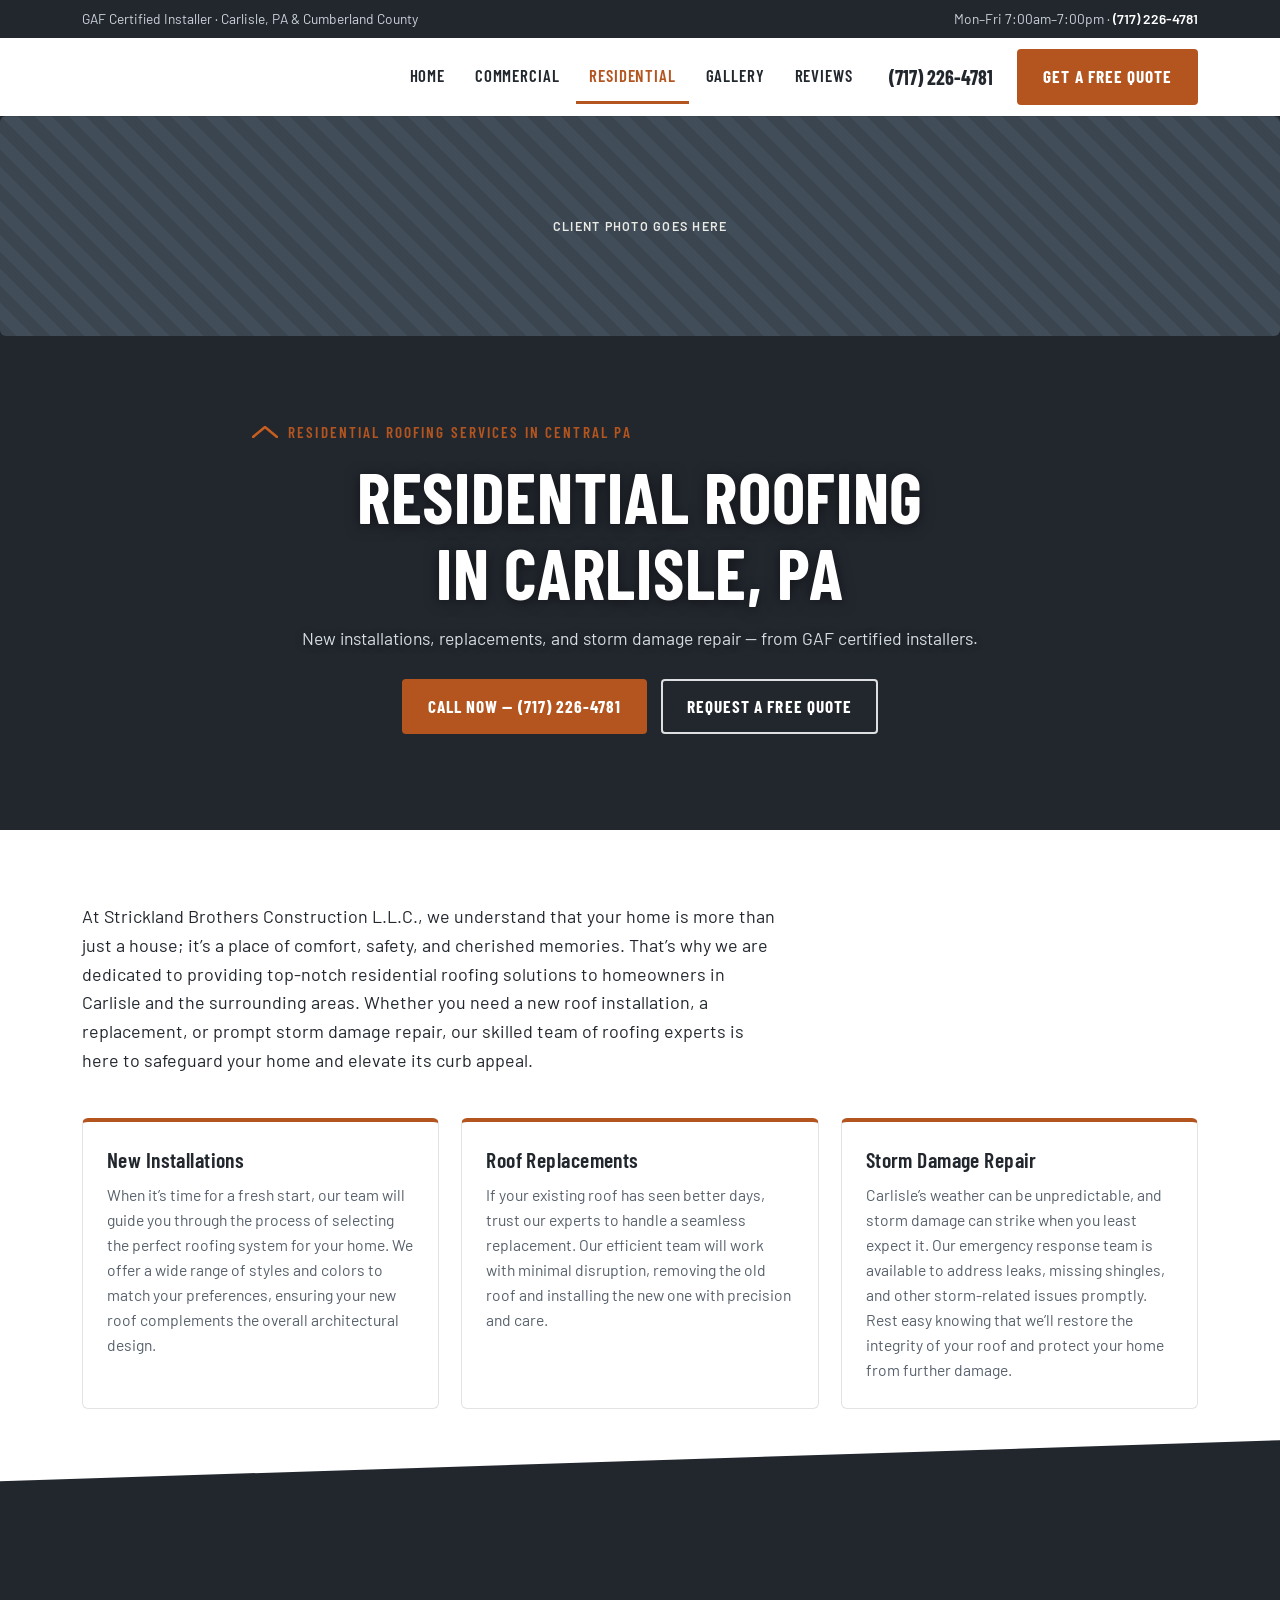
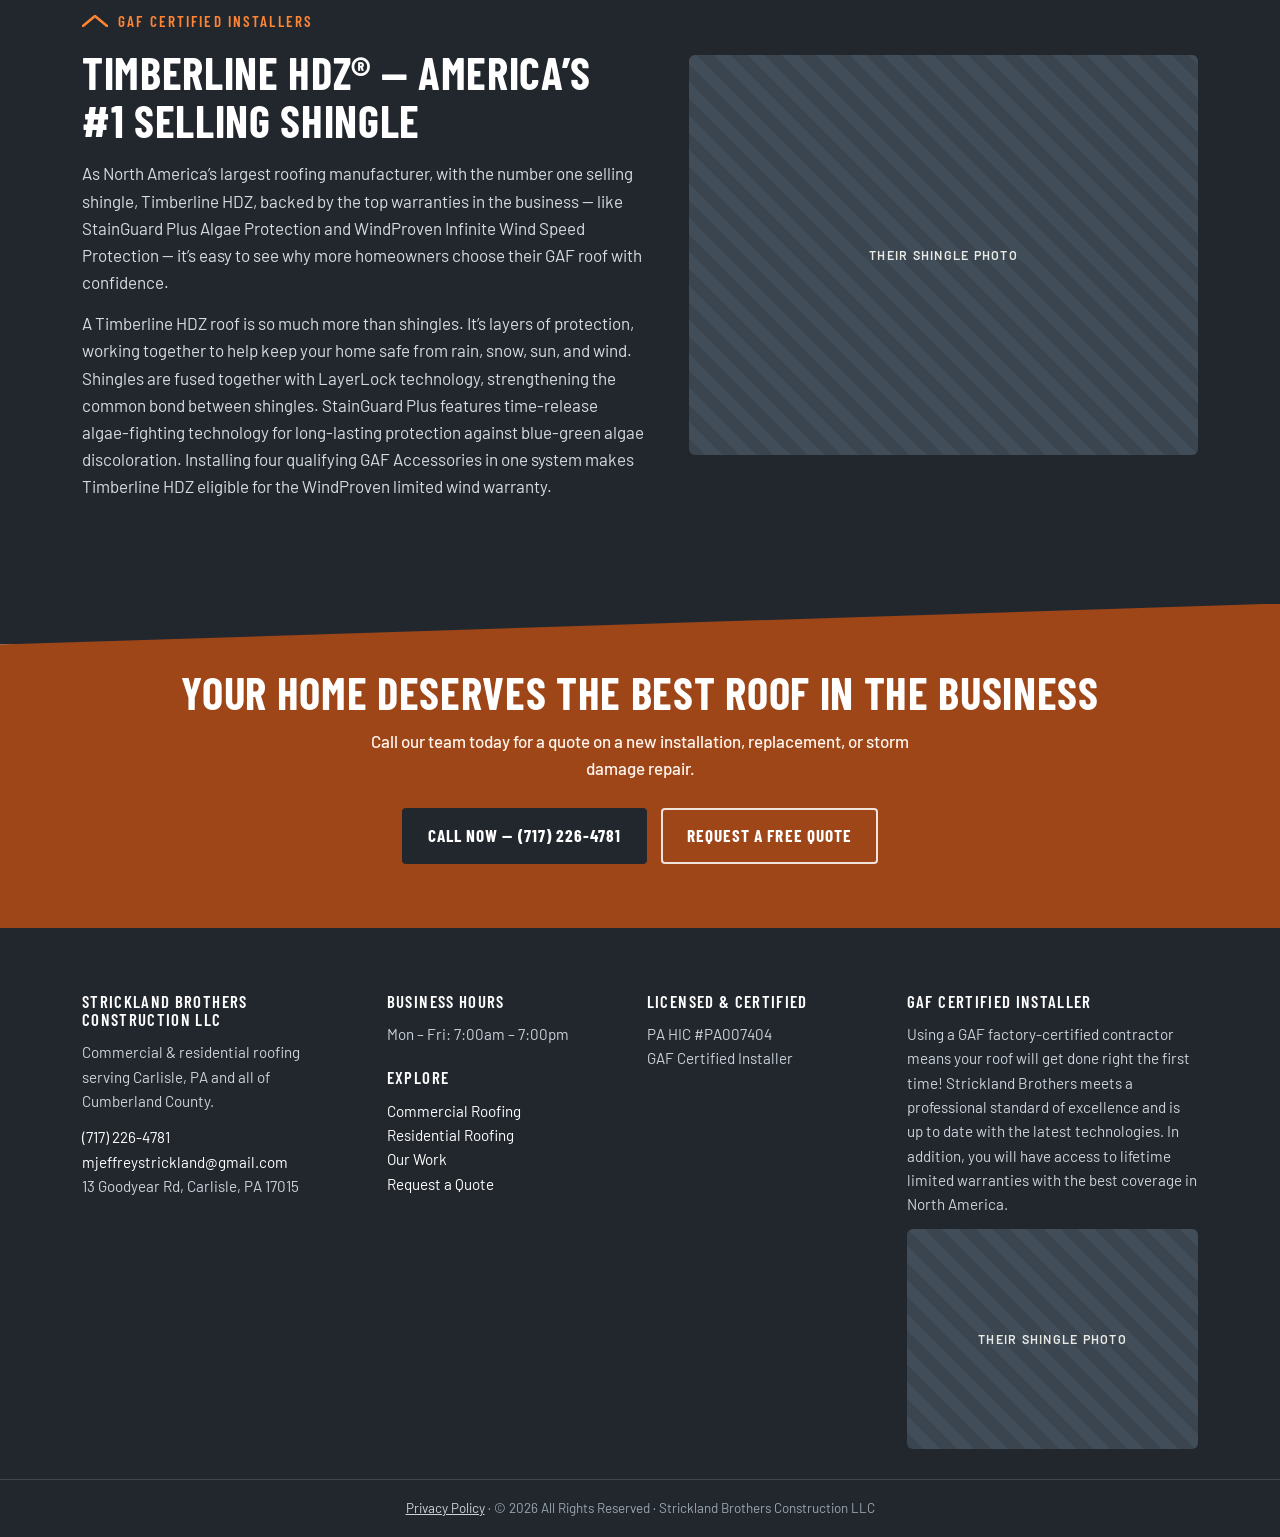
<file: residential.html>
<!DOCTYPE html>
<html lang="en">
<head>
<meta charset="utf-8">
<meta name="viewport" content="width=device-width, initial-scale=1">
<title>Residential Roofing in Carlisle, PA | GAF Certified | Strickland Brothers Construction</title>
<meta name="description" content="New roof installations, replacements, and storm damage repair for homeowners in Carlisle, PA and Cumberland County. GAF certified installers. Call (717) 226-4781.">
<!-- Favicon: pulled live from their current site. If it doesn't appear,
     view-source their homepage for the real <link rel="icon"> URL.
     Backup: https://www.google.com/s2/favicons?domain=stricklandroofing.net&sz=64
     Self-host the icon file if they buy the site. -->
<link rel="icon" href="https://www.stricklandroofing.net/favicon.ico">
<link rel="preconnect" href="https://fonts.googleapis.com">
<link rel="preconnect" href="https://fonts.gstatic.com" crossorigin>
<link href="https://fonts.googleapis.com/css2?family=Barlow+Condensed:wght@600;700&family=Barlow:wght@400;500;600;700&display=swap" rel="stylesheet">
<link rel="stylesheet" href="styles.css">
</head>
<body>
<div class="topbar">
  <div class="wrap">
    <span>GAF Certified Installer &middot; Carlisle, PA &amp; Cumberland County</span>
    <span><span class="hours">Mon&ndash;Fri 7:00am&ndash;7:00pm &middot; </span><a href="tel:7172264781">(717) 226-4781</a></span>
  </div>
</div>
<header class="site-header">
  <div class="wrap">
    <a class="logo" href="index.html" aria-label="Strickland Brothers Construction — home">
      <img data-slot="logo" width="116" height="52" alt="Strickland Brothers Construction LLC &amp; Roofing"
           onerror="this.remove();this.parentElement.querySelector('.logo-text').style.display='block'">
      <span class="logo-text">Strickland Brothers<span>Carlisle &middot; Cumberland Co., PA</span></span>
    </a>
    <button class="nav-toggle" aria-expanded="false" aria-label="Open menu"><span></span><span></span><span></span></button>
    <nav class="nav" aria-label="Main">
    <a href="index.html">Home</a>
    <a href="commercial.html">Commercial</a>
    <a href="residential.html" aria-current="page">Residential</a>
    <a href="gallery.html">Gallery</a>
    <a href="index.html#reviews">Reviews</a>
    </nav>
    <a class="header-phone cta-head" href="tel:7172264781">(717) 226-4781</a>
    <a class="btn btn-copper cta-head" href="contact.html">Get a Free Quote</a>
  </div>
</header>
<main>

<section class="page-banner">
  <img data-slot="resi-banner" width="1200" height="400" alt="" aria-hidden="true">
  <div class="wrap">
    <p class="ridge"><svg width="26" height="12" viewBox="0 0 26 12" aria-hidden="true"><path d="M1 11 13 1l12 10" fill="none" stroke="currentColor" stroke-width="2.5" stroke-linecap="round" stroke-linejoin="round"/></svg>Residential Roofing Services in Central PA</p>
    <h1>Residential Roofing in Carlisle, PA</h1>
    <p class="sub">New installations, replacements, and storm damage repair &mdash; from GAF certified installers.</p>
    <div class="cta-row" style="display:flex;gap:14px;justify-content:center;flex-wrap:wrap;margin-top:26px">
      <a class="btn btn-copper" href="tel:7172264781">Call Now &mdash; (717) 226-4781</a>
      <a class="btn btn-ghost" href="contact.html">Request a Free Quote</a>
    </div>
  </div>
</section>

<section class="section">
  <div class="wrap">
    <p class="lead">At Strickland Brothers Construction L.L.C., we understand that your home is more than just a house; it&rsquo;s a place of comfort, safety, and cherished memories. That&rsquo;s why we are dedicated to providing top-notch residential roofing solutions to homeowners in Carlisle and the surrounding areas. Whether you need a new roof installation, a replacement, or prompt storm damage repair, our skilled team of roofing experts is here to safeguard your home and elevate its curb appeal.</p>
    <div class="cards three" style="margin-top:44px">
      <div class="card">
        <h3>New Installations</h3>
        <p>When it&rsquo;s time for a fresh start, our team will guide you through the process of selecting the perfect roofing system for your home. We offer a wide range of styles and colors to match your preferences, ensuring your new roof complements the overall architectural design.</p>
      </div>
      <div class="card">
        <h3>Roof Replacements</h3>
        <p>If your existing roof has seen better days, trust our experts to handle a seamless replacement. Our efficient team will work with minimal disruption, removing the old roof and installing the new one with precision and care.</p>
      </div>
      <div class="card">
        <h3>Storm Damage Repair</h3>
        <p>Carlisle&rsquo;s weather can be unpredictable, and storm damage can strike when you least expect it. Our emergency response team is available to address leaks, missing shingles, and other storm-related issues promptly. Rest easy knowing that we&rsquo;ll restore the integrity of your roof and protect your home from further damage.</p>
      </div>
    </div>
  </div>
</section>

<section class="section dark pitch-top">
  <div class="wrap pitch-pad split" style="padding-bottom:72px">
    <div>
      <p class="ridge"><svg width="26" height="12" viewBox="0 0 26 12" aria-hidden="true"><path d="M1 11 13 1l12 10" fill="none" stroke="currentColor" stroke-width="2.5" stroke-linecap="round" stroke-linejoin="round"/></svg>GAF Certified Installers</p>
      <h2>Timberline HDZ&reg; &mdash; America&rsquo;s #1 Selling Shingle</h2>
      <p style="margin-top:16px;color:#D5DCE2">As North America&rsquo;s largest roofing manufacturer, with the number one selling shingle, Timberline HDZ, backed by the top warranties in the business &mdash; like StainGuard Plus Algae Protection and WindProven Infinite Wind Speed Protection &mdash; it&rsquo;s easy to see why more homeowners choose their GAF roof with confidence.</p>
      <p style="margin-top:14px;color:#D5DCE2">A Timberline HDZ roof is so much more than shingles. It&rsquo;s layers of protection, working together to help keep your home safe from rain, snow, sun, and wind. Shingles are fused together with LayerLock technology, strengthening the common bond between shingles. StainGuard Plus features time-release algae-fighting technology for long-lasting protection against blue-green algae discoloration. Installing four qualifying GAF Accessories in one system makes Timberline HDZ eligible for the WindProven limited wind warranty.</p>
    </div>
    <div class="photo">
      <img data-slot="gaf-shingles" width="114" height="150" alt="GAF architectural shingles close-up" data-label="Their shingle photo">
    </div>
  </div>
</section>
<section class="cta-band pitch-top">
  <div class="wrap pitch-pad" style="padding-bottom:64px">
    <h2>Your Home Deserves the Best Roof in the Business</h2>
    <p>Call our team today for a quote on a new installation, replacement, or storm damage repair.</p>
    <div class="cta-row" style="display:flex;gap:14px;justify-content:center;flex-wrap:wrap">
      <a class="btn btn-dark" href="tel:7172264781">Call Now &mdash; (717) 226-4781</a>
      <a class="btn btn-ghost" href="contact.html">Request a Free Quote</a>
    </div>
  </div>
</section>
</main>
<footer class="site-footer">
  <div class="wrap">
    <div>
      <h3>Strickland Brothers Construction LLC</h3>
      <p>Commercial &amp; residential roofing serving Carlisle, PA and all of Cumberland County.</p>
      <p style="margin-top:12px"><a href="tel:7172264781">(717) 226-4781</a><br>
      <a href="mailto:mjeffreystrickland@gmail.com">mjeffreystrickland@gmail.com</a><br>
      13 Goodyear Rd, Carlisle, PA 17015</p>
    </div>
    <div>
      <h3>Business Hours</h3>
      <p>Mon &ndash; Fri: 7:00am &ndash; 7:00pm</p>
      <h3 style="margin-top:22px">Explore</h3>
      <p><a href="commercial.html">Commercial Roofing</a><br>
      <a href="residential.html">Residential Roofing</a><br>
      <a href="gallery.html">Our Work</a><br>
      <a href="contact.html">Request a Quote</a></p>
    </div>
    <div>
      <h3>Licensed &amp; Certified</h3>
      <!-- NOTE FOR DANIEL: license number sourced from their GAF profile
           (gaf.com listing shows PA007404, GAF ID 1100820). Verify with
           Jeff before the site goes live. -->
      <p>PA HIC #PA007404<br>GAF Certified Installer</p>
    </div>
    <div class="gaf">
      <h3>GAF Certified Installer</h3>
      <p>Using a GAF factory-certified contractor means your roof will get done right the first time! Strickland Brothers meets a professional standard of excellence and is up to date with the latest technologies. In addition, you will have access to lifetime limited warranties with the best coverage in North America.</p>
      <img data-slot="gaf-shingles" width="114" height="150" alt="GAF architectural shingles installed by Strickland Brothers" data-label="Their shingle photo">
    </div>
  </div>
  <div class="footer-legal">
    <!-- NOTE FOR DANIEL: their current privacy policy link points to their web
         vendor's site (darwebconsulting.com/privacy-policy) — a profit leak worth
         mentioning. Replace with their own policy page when they buy. -->
    <a href="privacy.html" >Privacy Policy</a> &middot;
    &copy; <span class="year"></span> All Rights Reserved &middot; Strickland Brothers Construction LLC
  </div>
</footer>
<a class="call-fab" href="tel:7172264781">Call Now &mdash; (717) 226-4781</a>
<script src="site.js"></script>
</body>
</html>
</file>
<file: styles.css>
/* ============================================================
   Strickland Brothers Construction LLC & Roofing — spec redesign
   Palette drawn from their trade: asphalt shingle charcoal,
   slate, copper flashing, limestone.
   ============================================================ */
:root{
  --shingle:#22272E;        /* asphalt shingle — primary ink & dark sections */
  --slate:#3A4550;          /* slate — secondary surfaces */
  --copper:#B4551F;         /* copper flashing — CTAs & accents */
  --copper-deep:#8E3F13;    /* weathered copper — hover */
  --limestone:#F3F4F1;      /* Cumberland Valley limestone — light bg */
  --paper:#FFFFFF;
  --ink-soft:#57606B;
  --gold:#E8A33D;           /* review stars */
  --display:'Barlow Condensed','Arial Narrow',sans-serif;
  --body:'Barlow','Helvetica Neue',Arial,sans-serif;
  --max:1160px;
  --pitch:3.2vw;            /* the roof-pitch seam angle */
}

*{box-sizing:border-box;margin:0;padding:0}
html{scroll-behavior:smooth}
body{font-family:var(--body);font-size:17px;line-height:1.6;color:var(--shingle);background:var(--paper)}
img{max-width:100%;display:block}
a{color:var(--copper)}
a:focus-visible,button:focus-visible,input:focus-visible,textarea:focus-visible{outline:3px solid var(--copper);outline-offset:2px}
.wrap{max-width:var(--max);margin:0 auto;padding:0 22px}

h1,h2,h3{font-family:var(--display);line-height:1.08;text-wrap:balance}
h1{font-size:clamp(2.6rem,6vw,4.4rem);font-weight:700;letter-spacing:.01em;text-transform:uppercase}
h2{font-size:clamp(1.9rem,3.6vw,2.8rem);font-weight:700;text-transform:uppercase;letter-spacing:.015em}
h3{font-size:1.35rem;font-weight:600;letter-spacing:.02em}

/* Ridge-cap eyebrow: the little copper roof angle above headings
   Contrast was adjusted for AA compliance across all backgrounds */
.ridge{display:flex;align-items:center;gap:10px;font-family:var(--display);font-weight:600;
  text-transform:uppercase;letter-spacing:.14em;font-size:.95rem;color:var(--copper);margin-bottom:14px}
.ridge svg{color:#C65E1F}
.section.dark .ridge{color:#FF8533}
.section.dark .ridge svg{color:#FF8533}
.section.stone .ridge{color:#A04514}
.section.stone .ridge svg{color:#A04514}

/* ---------- top utility bar ---------- */
.topbar{background:var(--shingle);color:#CBD2D9;font-size:.86rem}
.topbar .wrap{display:flex;justify-content:space-between;align-items:center;min-height:38px;gap:14px}
.topbar a{color:#fff;text-decoration:none;font-weight:600}
.topbar .hours{display:none}
@media(min-width:700px){.topbar .hours{display:inline}}

/* ---------- sticky header ---------- */
.site-header{position:sticky;top:0;z-index:50;background:var(--paper);box-shadow:0 1px 0 rgba(34,39,46,.12)}
.site-header .wrap{display:flex;align-items:center;gap:18px;min-height:78px}
.logo{display:flex;align-items:center;text-decoration:none;color:var(--shingle)}
.logo img{height:52px;width:auto;display:block}
.logo .logo-text{display:none;font-family:var(--display);font-weight:700;font-size:1.4rem;line-height:1.05;text-transform:uppercase}
.logo .logo-text span{display:block;font-family:var(--body);font-weight:500;font-size:.72rem;letter-spacing:.12em;color:var(--ink-soft)}
.nav{margin-left:auto;display:flex;align-items:center;gap:4px}
.nav a{font-family:var(--display);font-weight:600;font-size:1.05rem;letter-spacing:.05em;text-transform:uppercase;
  color:var(--shingle);text-decoration:none;padding:12px 13px;border-bottom:3px solid transparent}
.nav a:hover{color:var(--copper)}
.nav a[aria-current="page"]{border-bottom-color:var(--copper);color:var(--copper)}
.header-phone{font-family:var(--display);font-weight:700;font-size:1.25rem;color:var(--shingle);text-decoration:none;white-space:nowrap;padding:10px 6px}
.header-phone:hover{color:var(--copper)}
.btn{display:inline-block;font-family:var(--display);font-weight:700;font-size:1.08rem;letter-spacing:.06em;
  text-transform:uppercase;text-decoration:none;padding:14px 26px;border-radius:4px;border:0;cursor:pointer;min-height:44px}
.btn-copper{background:var(--copper);color:#fff}
.btn-copper:hover{background:var(--copper-deep)}
.btn-ghost{background:transparent;color:#fff;box-shadow:inset 0 0 0 2px rgba(255,255,255,.85)}
.btn-ghost:hover{background:rgba(255,255,255,.12)}
.btn-dark{background:var(--shingle);color:#fff}
.btn-dark:hover{background:#000}

.nav-toggle{display:none;margin-left:auto;background:none;border:0;cursor:pointer;padding:10px}
.nav-toggle span{display:block;width:26px;height:3px;background:var(--shingle);margin:5px 0;border-radius:2px}
@media(max-width:920px){
  .nav-toggle{display:block}
  .site-header .cta-head{display:none}
  .nav{position:absolute;top:100%;left:0;right:0;background:var(--paper);flex-direction:column;align-items:stretch;
    padding:10px 0 18px;box-shadow:0 14px 24px rgba(0,0,0,.14);display:none}
  .nav.open{display:flex}
  .nav a{padding:14px 26px;border-bottom:0;border-left:4px solid transparent}
  .nav a[aria-current="page"]{border-left-color:var(--copper)}
}

/* ---------- hero ---------- */
.hero{position:relative;color:#fff;overflow:hidden;background:var(--shingle)}
.hero video,.hero .hero-img{position:absolute;inset:0;width:100%;height:100%;object-fit:cover}
.hero .scrim{position:absolute;inset:0;background:linear-gradient(180deg,rgba(15,18,22,.62) 0%,rgba(15,18,22,.55) 45%,rgba(15,18,22,.82) 100%)}
.hero .wrap{position:relative;padding-top:96px;padding-bottom:120px;max-width:900px;text-align:center}
.hero h1{text-shadow:0 2px 18px rgba(0,0,0,.45)}
.hero .sub{font-size:clamp(1.05rem,2vw,1.3rem);margin:18px auto 26px;max-width:640px;color:#E8EBEE;text-shadow:0 1px 10px rgba(0,0,0,.5)}
.hero .cta-row{display:flex;gap:14px;justify-content:center;flex-wrap:wrap}
.rating-badge{display:inline-flex;align-items:center;gap:10px;background:rgba(255,255,255,.12);
  backdrop-filter:blur(4px);border:1px solid rgba(255,255,255,.25);border-radius:999px;
  padding:8px 18px;margin-bottom:22px;color:#fff;text-decoration:none;font-weight:600;font-size:.98rem}
.rating-badge:hover{background:rgba(255,255,255,.2)}
.stars{color:var(--gold);letter-spacing:2px;font-size:1.05rem}

/* roof-pitch seam: the signature angled section edge */
.pitch-top{clip-path:polygon(0 var(--pitch),100% 0,100% 100%,0 100%);margin-top:calc(-1*var(--pitch))}
.pitch-pad{padding-top:calc(var(--pitch) + 56px)}

/* ---------- sections ---------- */
.section{padding:72px 0}
.section.tight{padding:56px 0}
.section.dark{background:var(--shingle);color:#E8EBEE}
.section.dark h2{color:#fff}
.section.stone{background:var(--limestone)}
.lead{font-size:1.12rem;max-width:70ch}

.split{display:grid;gap:44px;align-items:center}
@media(min-width:880px){.split{grid-template-columns:1.05fr .95fr}}
.split .photo img,.split .photo .ph-fallback{width:100%;height:400px;object-fit:cover;border-radius:6px}

.cards{display:grid;gap:22px;margin-top:36px}
@media(min-width:700px){.cards{grid-template-columns:repeat(2,1fr)}}
@media(min-width:1020px){.cards.four{grid-template-columns:repeat(4,1fr)}.cards.three{grid-template-columns:repeat(3,1fr)}}
.card{background:var(--paper);border:1px solid #E1E4E0;border-top:4px solid var(--copper);border-radius:6px;padding:26px 24px}
.card h3{margin-bottom:10px}
.card p{font-size:.98rem;color:var(--ink-soft)}
.section.dark .card{background:var(--slate);border-color:transparent;border-top-color:var(--copper)}
.section.dark .card p{color:#CBD2D9}

.svc-cards{display:grid;gap:26px;margin-top:38px}
@media(min-width:840px){.svc-cards{grid-template-columns:1fr 1fr}}
.svc{background:var(--paper);border:1px solid #E1E4E0;border-radius:8px;overflow:hidden;display:flex;flex-direction:column}
.svc img,.svc .ph-fallback{height:260px;width:100%;object-fit:cover}
.svc .svc-body{padding:26px 26px 30px;display:flex;flex-direction:column;gap:12px;flex:1}
.svc .svc-body p{color:var(--ink-soft);flex:1}
.svc .btn{align-self:flex-start}

/* ---------- reviews ---------- */
.review-summary{display:flex;flex-wrap:wrap;align-items:center;gap:26px;margin-top:8px}
.big-score{font-family:var(--display);font-weight:700;font-size:4.6rem;line-height:1;color:var(--shingle)}
.review-summary .meta{font-size:1.05rem;color:var(--ink-soft)}
.review-summary .meta .stars{font-size:1.5rem}
.review-cards{display:grid;gap:22px;margin-top:34px}
@media(min-width:880px){.review-cards{grid-template-columns:repeat(3,1fr)}}
.review-ph{border:2px dashed #B8BFC6;border-radius:8px;min-height:190px;display:flex;align-items:center;justify-content:center;
  text-align:center;padding:22px;color:var(--ink-soft);font-size:.9rem;letter-spacing:.06em;text-transform:uppercase;font-weight:600}

/* ---------- Greenland feature band ---------- */
.greenland{background:linear-gradient(115deg,var(--shingle) 0%,#2B3A4A 55%,#3E566B 100%);color:#fff}
.greenland .wrap{display:grid;gap:30px;padding-top:64px;padding-bottom:64px}
@media(min-width:880px){.greenland .wrap{grid-template-columns:1.2fr .8fr;align-items:center}}
.greenland .stat{font-family:var(--display);font-weight:700;font-size:clamp(2.2rem,4vw,3.2rem);text-transform:uppercase;line-height:1.1}
.greenland p{color:#D5DCE2;margin-top:12px;max-width:56ch}

/* ---------- gallery ---------- */
.gallery-grid{display:grid;gap:16px;margin-top:36px}
@media(min-width:640px){.gallery-grid{grid-template-columns:repeat(2,1fr)}}
@media(min-width:980px){.gallery-grid{grid-template-columns:repeat(3,1fr)}}
.gallery-grid img,.gallery-grid .ph-fallback{width:100%;height:280px;object-fit:cover;border-radius:6px}

/* ---------- forms ---------- */
.quote-grid{display:grid;gap:44px;margin-top:36px}
@media(min-width:900px){.quote-grid{grid-template-columns:1fr 1fr;align-items:start}}
.form-card{background:var(--paper);border:1px solid #E1E4E0;border-radius:8px;padding:32px}
.form-card label{display:block;font-weight:600;font-size:.95rem;margin:18px 0 6px}
.form-card label:first-of-type{margin-top:0}
.form-card input,.form-card textarea{width:100%;font:inherit;padding:13px 14px;border:1px solid #C6CCD2;border-radius:5px;min-height:44px}
.form-card textarea{min-height:120px;resize:vertical}
.form-card .btn{width:100%;margin-top:22px}
.form-note{font-size:.9rem;color:var(--ink-soft);margin-top:12px}
.form-confirm{display:none;background:#EAF4EC;border:1px solid #9CC7A6;border-radius:6px;padding:18px;margin-top:18px;font-weight:600;color:#1F5A2D}
.talk-card{background:var(--shingle);color:#E8EBEE;border-radius:8px;padding:32px}
.talk-card h3{color:#fff;font-size:1.6rem}
.talk-card .phone-big{display:inline-block;font-family:var(--display);font-weight:700;font-size:2rem;color:#fff;text-decoration:none;margin:12px 0}
.talk-card .phone-big:hover{color:var(--gold)}
.talk-card dl{margin-top:18px}
.talk-card dt{font-weight:700;text-transform:uppercase;font-size:.82rem;letter-spacing:.1em;color:#9AA5AF;margin-top:14px}
.talk-card dd{margin:2px 0 0}
.talk-card a{color:#fff}
.map-embed{margin-top:26px;border-radius:8px;overflow:hidden;border:1px solid #E1E4E0}
.map-embed iframe{display:block;width:100%;height:320px;border:0}

/* ---------- CTA band ---------- */
.cta-band{background:#9E4617;color:#fff;text-align:center}
.cta-band .wrap{padding:64px 22px}
.cta-band h2{color:#fff}
.cta-band p{max-width:56ch;margin:12px auto 26px;color:#FFF5EE;font-weight:500}
.cta-band .btn-dark:hover{background:#10141a}

/* ---------- footer ---------- */
.site-footer{background:var(--shingle);color:#CBD2D9;font-size:.95rem}
.site-footer .wrap{display:grid;gap:36px;padding:64px 22px 30px}
@media(min-width:880px){.site-footer .wrap{grid-template-columns:1.2fr 1fr 1fr 1.3fr}}
.site-footer h3{color:#fff;font-size:1.05rem;letter-spacing:.08em;text-transform:uppercase;margin-bottom:12px}
.site-footer a{color:#fff;text-decoration:none}
.site-footer a:hover{color:var(--gold)}
.site-footer .gaf img,.site-footer .gaf .ph-fallback{margin-top:12px;border-radius:6px;max-height:150px;width:auto}
.footer-legal{border-top:1px solid rgba(255,255,255,.14);padding:18px 22px;text-align:center;font-size:.84rem;color:#9AA5AF}
.footer-legal a{color:#CBD2D9;text-decoration:underline}

/* ---------- placeholders ---------- */
.ph-fallback{display:flex;align-items:center;justify-content:center;min-height:220px;
  background:repeating-linear-gradient(45deg,#3A4550,#3A4550 12px,#414d59 12px,#414d59 24px);
  color:rgba(250,248,242,.92);font-size:12.5px;letter-spacing:.1em;
  text-transform:uppercase;text-align:center;padding:20px;font-weight:600;border-radius:6px}

/* ---------- floating mobile call button ---------- */
.call-fab{display:none;position:fixed;left:16px;right:16px;bottom:16px;z-index:60;
  background:var(--copper);color:#fff;text-align:center;text-decoration:none;
  font-family:var(--display);font-weight:700;font-size:1.2rem;letter-spacing:.05em;text-transform:uppercase;
  padding:16px;border-radius:8px;box-shadow:0 8px 22px rgba(0,0,0,.3)}
@media(max-width:760px){.call-fab{display:block}body{padding-bottom:76px}}

/* page banner (interior pages) */
.page-banner{position:relative;background:var(--shingle);color:#fff;overflow:hidden}
.page-banner img{position:absolute;inset:0;width:100%;height:100%;object-fit:cover;opacity:.35}
.page-banner .wrap{position:relative;padding:84px 22px 96px;max-width:820px;text-align:center}
.page-banner .sub{color:#D5DCE2;margin-top:14px;font-size:1.1rem;text-shadow:0 1px 8px rgba(0,0,0,.4)}
.page-banner h1{text-shadow:0 2px 14px rgba(0,0,0,.5)}

@media (prefers-reduced-motion: reduce){
  html{scroll-behavior:auto}
  *,*::before,*::after{transition:none!important;animation:none!important}
  .hero video{display:none}
}

/* interior page h1 sized to section-heading scale */
.h1-page{font-size:clamp(1.9rem,3.6vw,2.8rem)}
</file>
